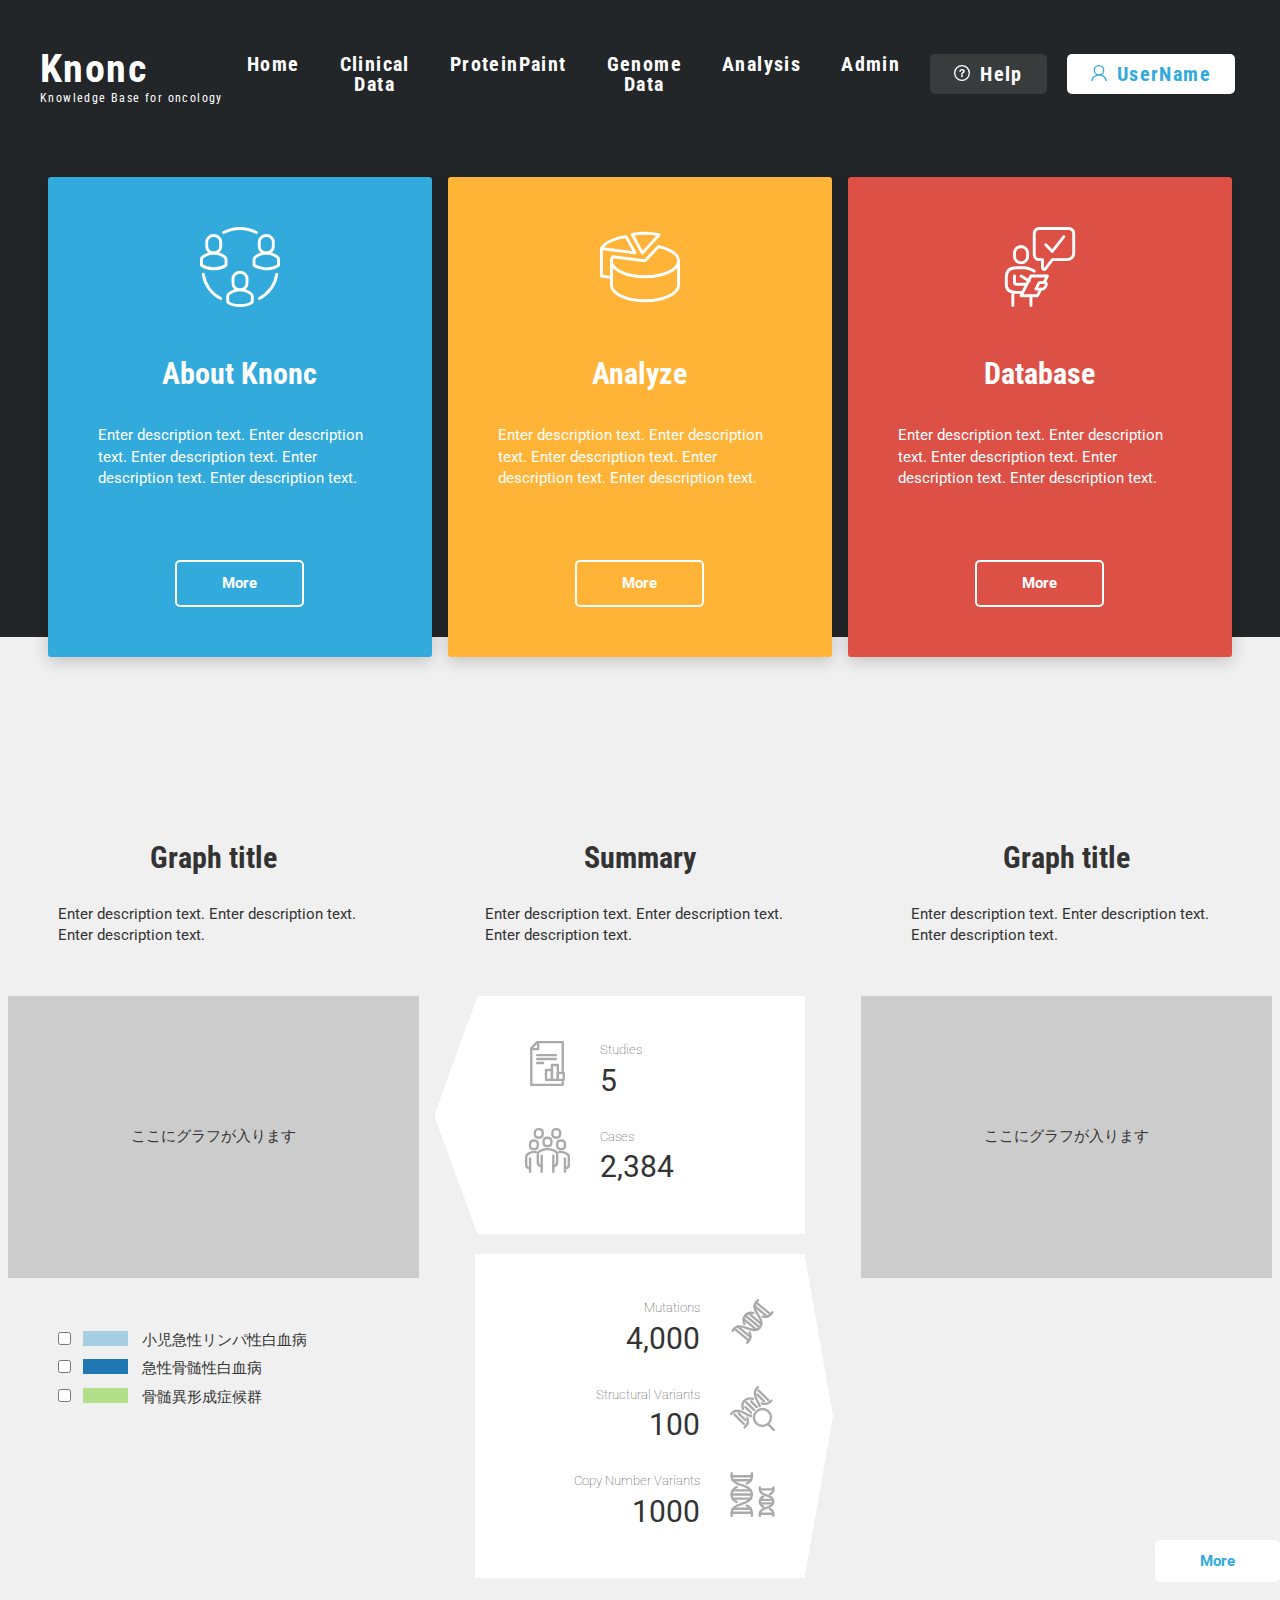
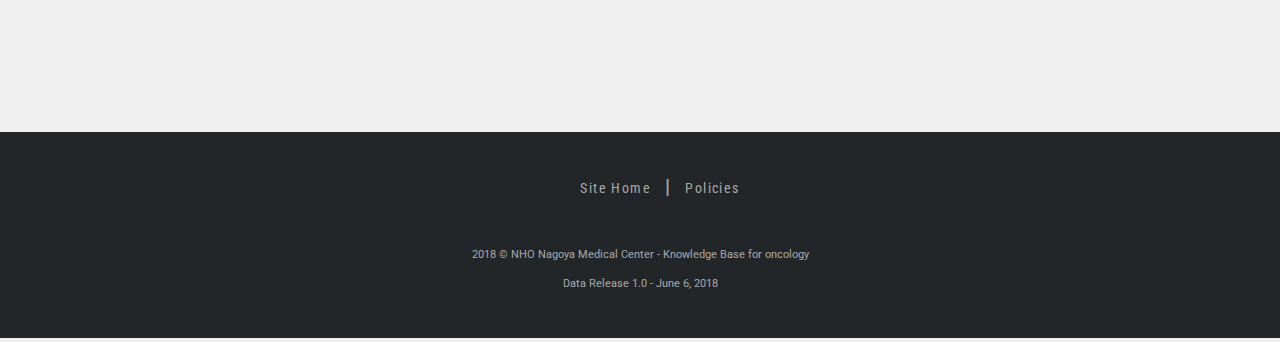
<file: index.html>
<!DOCTYPE html>
<html>
<head>
	<title>Knonc 8/14test2</title>
	<meta name="csrf-param" content="authenticity_token">
	<meta name="csrf-token" content="56Sws4MmwOUOTK7amwKCZAoZcBZJh1lj6bs6BS/kT4pnD143QvWwXdPdN5OpwrUdn9NjFfHjcZBO02Y9ntA+Mg==">
	<!-- google font -->
	<link href="https://fonts.googleapis.com/css?family=Roboto" rel="stylesheet">
	<link href="https://fonts.googleapis.com/css?family=Roboto+Condensed" rel="stylesheet">
	<!-- css カレントディレクトリ基準にパスを修正 -->
	<link rel="stylesheet" media="all" href="./packs/application-ab38273fef164e74e7500e925d760cd9.css">
	<link rel="stylesheet" media="all" href="./packs/overview-cb4b366f78fbe07c8609127e97d09f62.css">
	<link rel="stylesheet" media="all" href="./packs/style.css">
</head>
<body>
<div class="container container-large">
	<div class="row" id="navbar-row" style="padding-bottom: 71px;">
		<nav class="navbar navbar-default navbar-fixed-top">
			<div class="site-title"><a class="navbar-brand" href="#">Knonc</a><span>Knowledge Base for oncology</span></div>
			<ul class="nav navbar-nav navbar-left">
				<li><a href="#">Home</a></li>
				<li><a href="#">Clinical Data</a></li>
				<li><a href="#">ProteinPaint</a></li>
				<li><a href="#">Genome Data</a></li>
				<li><a href="#">Analysis</a></li>
				<li><a href="#">Admin</a></li>
			</ul>
			<ul class="nav navbar-nav navbar-right">
				<li><a href="#" class="button" id="button-help"><i class="icon-help"></i>Help</a></li>
				<li><a href="#" class="button" id="button-user"><i class="icon-user"></i>UserName</a></li>
			</ul>
		</nav>
	</div>
	<div class="row" id="pickup-row">
		<div class="inner" id="pickup-row-inner">
			<div id="pickup-container">
				<div class="columns">
					<div class="column">
						<section class="card" id="card-about">
							<a href="#">
								<div class="card-content">
									<div class="jc-icon"><img src="images/icon-about-knonc.svg" alt="About Knonc"/></div>
									<div class="jc-name"><h1 class="title font-title">About Knonc</h1></div>
									<div class="jc-desc">
										<p>Enter description text. Enter description text. Enter description text. Enter description text. Enter description text. </p></div>
									<div class="jc-action"><span class="button">More</span></div>
								</div>
							</a>
						</section>
					</div>
					<div class="column">
						<section class="card" id="card-anayze">
							<a href="#">
								<div class="card-content">
									<div class="jc-icon"><img src="images/icon_analyze.svg" alt="Analyze"/></div>
									<div class="jc-name"><h1 class="title font-title">Analyze</h1></div>
									<div class="jc-desc">
										<p>Enter description text. Enter description text. Enter description text. Enter description text. Enter description text. </p></div>
									<div class="jc-action"><span class="button">More</span></div>
								</div>
							</a>
						</section>
					</div>
					<div class="column">
						<section class="card" id="card-database">
							<a href="#">
								<div class="card-content">
									<div class="jc-icon"><img src="images/icon_database.svg" alt="Database"/></div>
									<div class="jc-name"><h1 class="title font-title">Database</h1></div>
									<div class="jc-desc">
										<p>Enter description text. Enter description text. Enter description text. Enter description text. Enter description text. </p></div>
									<div class="jc-action"><span class="button">More</span></div>
								</div>
							</a>
						</section>
					</div>
				</div>
			</div>
		</div>
	</div>
	
	<div class="row" id="main">
		<div class="inner" id="main-inner">
			<div class="columns">
				<div class="column">
					<div class="title h1"><p class="title">Graph title</p></div>
					<div class="desc"><p>Enter description text. Enter description text. Enter description text.</p></div>
					<div class="col-lg-6">
						<p>ここにグラフが入ります</p>
					</div>
					<div class="col-lg-6">
						<div id="disease-patients-legend">
							<div>
								<input type="checkbox" id="legend_0_小児急性リンパ性白血病" data-key="小児急性リンパ性白血病" class="patients-of-disease-check">
								<label class="legend_color_large" for="legend_0_小児急性リンパ性白血病" style="background-color: rgb(166, 206, 227);"></label>
								<label for="legend_0_小児急性リンパ性白血病">小児急性リンパ性白血病</label>
							</div>
							<div>
								<input type="checkbox" id="legend_1_急性骨髄性白血病" data-key="急性骨髄性白血病" class="patients-of-disease-check">
								<label class="legend_color_large" for="legend_1_急性骨髄性白血病" style="background-color: rgb(31, 120, 180);"></label>
								<label for="legend_1_急性骨髄性白血病">急性骨髄性白血病</label>
							</div>
							<div>
								<input type="checkbox" id="legend_2_骨髄異形成症候群" data-key="骨髄異形成症候群" class="patients-of-disease-check">
								<label class="legend_color_large" for="legend_2_骨髄異形成症候群" style="background-color: rgb(178, 223, 138);"></label>
								<label for="legend_2_骨髄異形成症候群">骨髄異形成症候群</label>
							</div>
						</div>
					</div>
				</div>
				<div class="column">
					<div class="title h1"><p class="title">Summary</p></div>
					<div class="desc"><p>Enter description text. Enter description text. Enter description text.</p></div>
					<div class="stat stat-left">
						<ul>
							<li id="studies">
								<img src="images/icon_studies.svg" alt=""/>
								<span class="name">Studies</span>5</li>
							<li id="cases">
								<img src="images/icon_cases.svg" alt=""/>
								<span class="name">Cases</span>2,384</li>
						</ul>
					</div>
					<div class="stat stat-right">
						<ul>
							<li id="mutations">
								<img src="images/icon_mutations.svg" alt=""/>
								<span class="name">Mutations</span>4,000</li>
							<li id="structural-variants">
								<img src="images/icon_structural-variants.svg" alt=""/>
								<span class="name">Structural Variants</span>100</li>
							<li id="copy-number-variants">
								<img src="images/icon_copy-number-variants.svg" alt=""/>
								<span class="name">Copy Number Variants</span>1000</li>
						</ul>
					</div>
				</div>
				<div class="column">
					<div class="title h1"><p class="title">Graph title</p></div>
					<div class="desc"><p>Enter description text. Enter description text. Enter description text.</p></div>
					<div class="col-lg-9">
						<p>ここにグラフが入ります</p>
					</div>
					<div class="action"><span class="button">More</span></div>
				</div>
			</div>
		</div>
	</div>
	
	<div class="row" id="footer">
		<nav class="nav-footer">
			<ul class="navbar-nav navbar-left">
				<li><a href="#">Site Home</a>|</li>
				<li><a href="#">Policies</a></li>
			</ul>
		</nav>
		<div class="copyright">
			<p>2018 © NHO Nagoya Medical Center - Knowledge Base for oncology<br />Data Release 1.0 - June 6, 2018</p>
		</div>
	</div>
		
	<script src="/packs/overview-b7749855b94457342672.js"></script></div>
	<script src="/packs/application-34b13a8e0656709f5a49.js"></script>
	<div class="tooltip" style="pointer-events: none; opacity: 0; left: 383px; top: 108px; width: 200px;">骨髄異形成症候群<br>
		症例数: 797(33.43 %)</div>
	<div class="tooltip" style="pointer-events: none; opacity: 0;"></div>
</body>
</html>
</file>
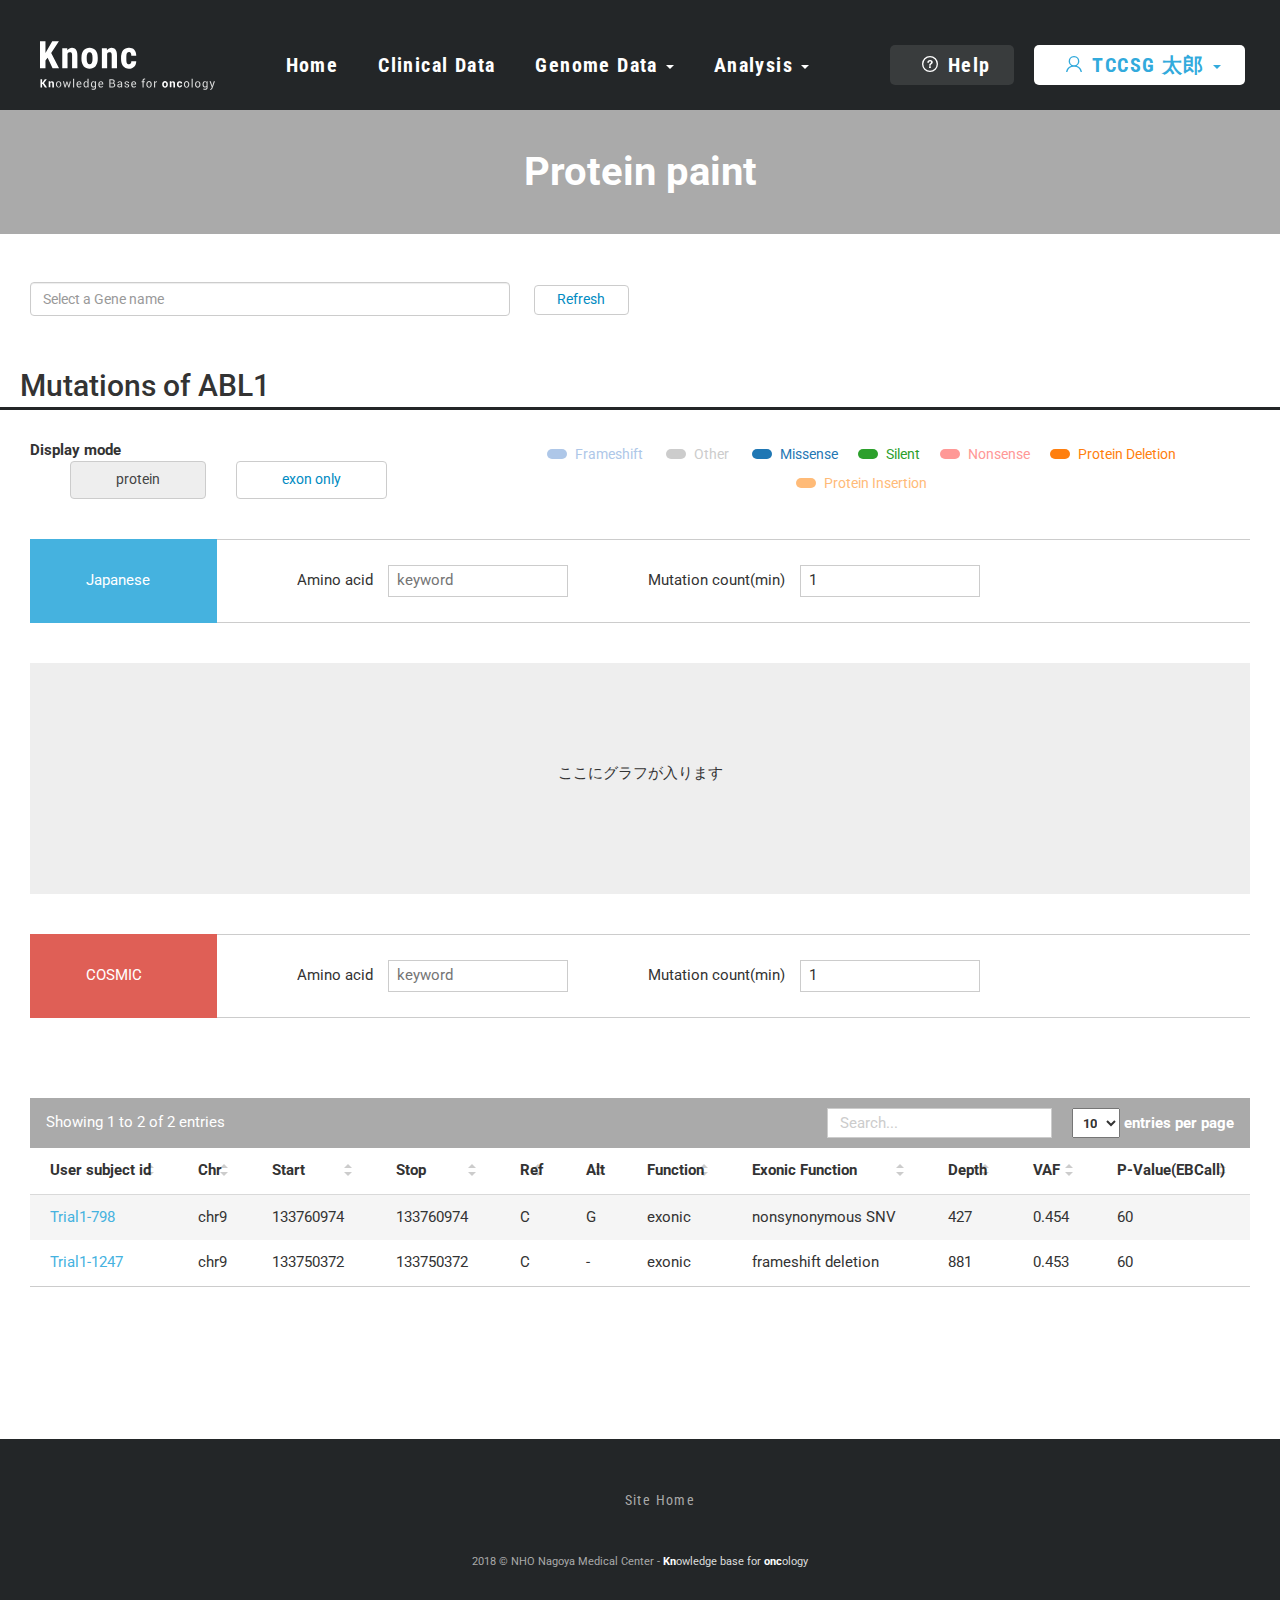
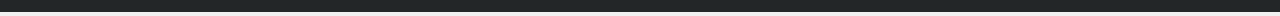
<file: tao/protein_paint.html>
<!doctype html>
<html>
<head>
	<title>Knonc</title>
	<meta name="csrf-param" content="authenticity_token">
	<meta name="csrf-token" content="fb9Er3+tqT0JmuBrMZveidmeURYsccyTzaaElt2wJ768yWwNXJpF/CkLU5/fjsu33qMTgkw8erlz4TuUhIVxqw==">
	<link href="https://fonts.googleapis.com/css?family=Roboto" rel="stylesheet">
	<link href="https://fonts.googleapis.com/css?family=Roboto+Condensed" rel="stylesheet">
	<link rel="stylesheet" media="all" href="./packs/application.css">
	<link rel="stylesheet" media="all" href="./packs/style.css">
</head>
<body>
<div class="container container-large">
  <div class="row" id="navbar-row" style="padding-bottom: 70px;">
    <nav class="navbar navbar-default navbar-fixed-top"><a class="site-title" href="/"></a>
      <ul class="nav navbar-nav navbar-left">
        <li><a href="/">Home</a></li>
        <li><a href="/studies">Clinical Data</a></li>
        <li class="dropdown"><a class="dropdown-toggle" data-toggle="dropdown" href="#">Genome Data<span class="caret"></span></a>
          <ul class="dropdown-menu" tabindex="0">
            <li><a href="/variants">Mutations</a></li>
            <li><a href="/protein_paint">Protein Paint</a></li>
            <li><a href="/structural_variants">Structural Variants</a></li>
            <li><a href="/copy_number_variants">Copy Number Variants</a></li>
          </ul>
        </li>
        <li class="dropdown"><a class="dropdown-toggle" data-toggle="dropdown" href="#">Analysis<span class="caret"></span></a>
          <ul class="dropdown-menu" tabindex="0">
            <li><a href="/survival">Survival</a></li>
            <li><a href="/reports">Report</a></li>
          </ul>
        </li>
      </ul>
      <ul class="nav navbar-nav navbar-right">
        <li><a class="button" href="https://docs.google.com/document/d/e/2PACX-1vQng94PRG8KpXBwC-OAyxea-Vsk3j-o7P3_1mbdCtWVW6sx93O7YDiQ3N5pGRVHL__hot7_TZrHFBsh/pub" id="button-help"><span class="icon-help"></span>Help</a></li>
        <li class="dropdown"><a class="button dropdown-toggle" data-toggle="dropdown" href="#" id="button-user"><span class="icon-user"></span>TCCSG 太郎
          <div class="caret"></div>
          </a>
          <ul class="dropdown-menu" tabindex="0">
            <li><a id="sign_out" rel="nofollow" data-method="delete" href="/users/sign_out"><span class="icon-logout"></span>Logout</a></li>
          </ul>
        </li>
      </ul>
    </nav>
  </div>
  <div class="page">
		<div class="row page-header">
			<h1>Protein paint</h1>
		</div>
		
    <div class="row">
			<div class="content-inner">
				<div class="col-lg-3" id="select_gene_name">
					<input class="form-control" id="gene" list="gene-names" placeholder="Select a Gene name" value="">
					<button class="btn btn-default" id="refresh">Refresh</button>
					<datalist id="gene-names">
						<option value="ABL1"></option>
						<option value="ACIN1"></option>
						<option value="ACSM2A"></option>
						<option value="AFF1"></option>
						<option value="ARID1B"></option>
						<option value="ASXL1"></option>
						<option value="ASXL2"></option>
						<option value="ATF7IP"></option>
						<option value="ATM"></option>
						<option value="ATRX"></option>
						<option value="BCAS1"></option>
						<option value="BCL11A"></option>
						<option value="BCL11B"></option>
						<option value="BCOR"></option>
						<option value="BCORL1"></option>
						<option value="BRAF"></option>
						<option value="BRCA2"></option>
						<option value="BRCC3"></option>
						<option value="BTG1"></option>
						<option value="CAD"></option>
						<option value="CALR"></option>
						<option value="CBL"></option>
						<option value="CCND1"></option>
						<option value="CCND2"></option>
						<option value="CCND3"></option>
						<option value="CDH1"></option>
						<option value="CDH23"></option>
						<option value="CDKN1B"></option>
						<option value="CDKN2A"></option>
						<option value="CEBPA"></option>
						<option value="CFTR"></option>
						<option value="CHD2"></option>
						<option value="CHEK2"></option>
						<option value="CIC"></option>
						<option value="CNOT1"></option>
						<option value="CNOT3"></option>
						<option value="CREBBP"></option>
						<option value="CRLF2"></option>
						<option value="CSF1R"></option>
						<option value="CSF2RA"></option>
						<option value="CSF3R"></option>
						<option value="CSNK1A1"></option>
						<option value="CTCF"></option>
						<option value="CUX1"></option>
						<option value="DAZAP1"></option>
						<option value="DCC"></option>
						<option value="DCLRE1C"></option>
						<option value="DDR2"></option>
						<option value="DDX41"></option>
						<option value="DDX41_germ"></option>
						<option value="DHX15"></option>
						<option value="DNM2"></option>
						<option value="DNMT3A"></option>
						<option value="DOT1L"></option>
						<option value="DYNC2H1"></option>
						<option value="EBF1"></option>
						<option value="EED"></option>
						<option value="EGFR"></option>
						<option value="ELF1"></option>
						<option value="EP300"></option>
						<option value="EPHB1"></option>
						<option value="ERBB4"></option>
						<option value="ERF"></option>
						<option value="ERG"></option>
						<option value="ETNK1"></option>
						<option value="ETV6"></option>
						<option value="EVPL"></option>
						<option value="EZH2"></option>
						<option value="FANCD2"></option>
						<option value="FANCI"></option>
						<option value="FBXW7"></option>
						<option value="FCGBP"></option>
						<option value="FLT3"></option>
						<option value="GATA2"></option>
						<option value="GATA3"></option>
						<option value="GATA6"></option>
						<option value="GDPD2"></option>
						<option value="GIGYF1"></option>
						<option value="GIGYF2"></option>
						<option value="GNAQ"></option>
						<option value="GNAS"></option>
						<option value="GNB1"></option>
						<option value="GNL2"></option>
						<option value="H3F3A"></option>
						<option value="HCN1"></option>
						<option value="HNRNPK"></option>
						<option value="IDH1"></option>
						<option value="IDH2"></option>
						<option value="IGF1R"></option>
						<option value="IKZF1"></option>
						<option value="IKZF3"></option>
						<option value="IL3RA"></option>
						<option value="IL7R"></option>
						<option value="IRF1"></option>
						<option value="IRX1"></option>
						<option value="ITGA9"></option>
						<option value="JAK1"></option>
						<option value="JAK2"></option>
						<option value="JAK3"></option>
						<option value="JARID2"></option>
						<option value="JUN"></option>
						<option value="KAT6A"></option>
						<option value="KDM6A"></option>
						<option value="KIT"></option>
						<option value="KMT2C"></option>
						<option value="KMT2D"></option>
						<option value="KRAS"></option>
						<option value="LEF1"></option>
						<option value="LMO2"></option>
						<option value="LTN1"></option>
						<option value="LUC7L2"></option>
						<option value="LYL1"></option>
						<option value="MDM2"></option>
						<option value="MECOM"></option>
						<option value="MED1"></option>
						<option value="MED12"></option>
						<option value="MGA"></option>
						<option value="MLLT10"></option>
						<option value="MLLT3"></option>
						<option value="MN1"></option>
						<option value="MPL"></option>
						<option value="MRE11A"></option>
						<option value="MSH3"></option>
						<option value="MSH6"></option>
						<option value="MTOR"></option>
						<option value="MYB"></option>
						<option value="MYC"></option>
						<option value="MYCN"></option>
						<option value="MYH11"></option>
						<option value="NCOR1"></option>
						<option value="NCOR2"></option>
						<option value="NDC80"></option>
						<option value="NF1"></option>
						<option value="NFE2"></option>
						<option value="NKX2-5"></option>
						<option value="NOLC1"></option>
						<option value="NOTCH1"></option>
						<option value="NOTCH2"></option>
						<option value="NOTCH2NL"></option>
						<option value="NPM1"></option>
						<option value="NR3C1"></option>
						<option value="NR3C2"></option>
						<option value="NRAS"></option>
						<option value="NRIP1"></option>
						<option value="NT5C2"></option>
						<option value="NTRK1"></option>
						<option value="NTRK2"></option>
						<option value="NUP98"></option>
						<option value="P2RY8"></option>
						<option value="PAX5"></option>
						<option value="PBX1"></option>
						<option value="PDGFRA"></option>
						<option value="PDGFRB"></option>
						<option value="PDS5B"></option>
						<option value="PHF3"></option>
						<option value="PHF6"></option>
						<option value="PHIP"></option>
						<option value="PIGA"></option>
						<option value="PIK3CD"></option>
						<option value="PIK3R1"></option>
						<option value="PIM1"></option>
						<option value="PLAGL1"></option>
						<option value="PMS2"></option>
						<option value="POLD1"></option>
						<option value="POLE"></option>
						<option value="PPP3CC"></option>
						<option value="PRMT1"></option>
						<option value="PROM1"></option>
						<option value="PRPF8"></option>
						<option value="PRPS1"></option>
						<option value="PTCH1"></option>
						<option value="PTEN"></option>
						<option value="PTK2B"></option>
						<option value="PTPN1"></option>
						<option value="PTPN11"></option>
						<option value="RAD21"></option>
						<option value="RAD51C"></option>
						<option value="RAG1"></option>
						<option value="RB1"></option>
						<option value="RET"></option>
						<option value="RIT1"></option>
						<option value="ROBO1"></option>
						<option value="ROS1"></option>
						<option value="RPL22"></option>
						<option value="RPL5"></option>
						<option value="RUNX1"></option>
						<option value="SAMD9"></option>
						<option value="SETBP1"></option>
						<option value="SETD2"></option>
						<option value="SETX"></option>
						<option value="SF1"></option>
						<option value="SF3A1"></option>
						<option value="SF3B1"></option>
						<option value="SH2B3"></option>
						<option value="SLC25A6"></option>
						<option value="SMARCA4"></option>
						<option value="SMC1A"></option>
						<option value="SMC3"></option>
						<option value="SPI1"></option>
						<option value="SRSF2"></option>
						<option value="STAG1"></option>
						<option value="STAG2"></option>
						<option value="STAT3"></option>
						<option value="STAT5A"></option>
						<option value="STAT5B"></option>
						<option value="STMN1"></option>
						<option value="SUZ12"></option>
						<option value="TAL1"></option>
						<option value="TBL1XR1"></option>
						<option value="TCF3"></option>
						<option value="TCF7"></option>
						<option value="TERF2"></option>
						<option value="TERT"></option>
						<option value="TET2"></option>
						<option value="TP53"></option>
						<option value="TPP1"></option>
						<option value="TRRAP"></option>
						<option value="TSC1"></option>
						<option value="U2AF1"></option>
						<option value="U2AF2"></option>
						<option value="USH2A"></option>
						<option value="USP7"></option>
						<option value="USP9X"></option>
						<option value="VEGFC"></option>
						<option value="VPREB1"></option>
						<option value="WHSC1"></option>
						<option value="WT1"></option>
						<option value="XPO1"></option>
						<option value="ZBTB7A"></option>
						<option value="ZEB2"></option>
						<option value="ZFPM1"></option>
						<option value="ZNF384"></option>
						<option value="ZNF516"></option>
						<option value="ZNF687"></option>
						<option value="ZRSR2"></option>
					</datalist>
				</div>
				
				
			</div>
    </div>
    
    <div class="row">
      <div class="col-lg-12">
        <div id="protein-paint">
          <h3>Mutations of ABL1</h3>
					<div class="content-inner">
						<div class="row">
							<div class="col-lg-12 clearfix">
								<div class="display-mode">Display mode
									<div class="btn-group" id="frame-display-mode-group" data-toggle="buttons">
										<label class="btn btn-default active" tabindex="0">protein
											<input tabindex="-1" type="radio" autocomplete="off">
										</label>
										<label class="btn btn-default" tabindex="1">exon only
											<input tabindex="-1" type="radio" autocomplete="off">
										</label>
									</div>
								</div>
								
								<div id="protein-paint-legend">
									<div class="legend-item" style="display: inline-block; white-space: nowrap; padding: 5px 20px 5px 0px;">
										<div style="display: inline-block; background-color: #aec7e8; margin-right: 5px;
												border-radius: 15px; padding: 5px 20px 5px 0px;"></div>
										<div style="display: inline-block; color: #aec7e8;">Frameshift</div>
									</div>
									<div class="legend-item" style="display: inline-block; white-space: nowrap; padding: 5px 20px 5px 0px;">
										<div style="display: inline-block; background-color: #ccc; margin-right: 5px;
												border-radius: 15px; padding: 5px 20px 5px 0px;"></div>
										<div style="display: inline-block; color: #ccc;">Other</div>
									</div>
									<div class="legend-item" style="display: inline-block; white-space: nowrap; padding: 5px 20px 5px 0px;">
										<div style="display: inline-block; background-color: #1f77b4; margin-right: 5px;
												border-radius: 15px; padding: 5px 20px 5px 0px;"></div>
										<div style="display: inline-block; color: #1f77b4;">Missense</div>
									</div><div class="legend-item" style="display: inline-block; white-space: nowrap; padding: 5px 20px 5px 0px;">
									<div style="display: inline-block; background-color: #2ca02c; margin-right: 5px;
												border-radius: 15px; padding: 5px 20px 5px 0px;"></div>
									<div style="display: inline-block; color: #2ca02c;">Silent</div>
									</div><div class="legend-item" style="display: inline-block; white-space: nowrap; padding: 5px 20px 5px 0px;">
									<div style="display: inline-block; background-color: #ff9896; margin-right: 5px;
												border-radius: 15px; padding: 5px 20px 5px 0px;"></div>
									<div style="display: inline-block; color: #ff9896;">Nonsense</div>
									</div><div class="legend-item" style="display: inline-block; white-space: nowrap; padding: 5px 20px 5px 0px;">
									<div style="display: inline-block; background-color: #ff7f0e; margin-right: 5px;
												border-radius: 15px; padding: 5px 20px 5px 0px;"></div>
									<div style="display: inline-block; color: #ff7f0e;">Protein Deletion</div>
									</div>
									<div class="legend-item" style="display: inline-block; white-space: nowrap; padding: 5px 20px 5px 0px;">
										<div style="display: inline-block; background-color: #ffbb78; margin-right: 5px;
												border-radius: 15px; padding: 5px 20px 5px 0px;"></div>
										<div style="display: inline-block; color: #ffbb78;">Protein Insertion</div>
									</div>
								</div>				
							</div>
							
							<div class="col-lg-6">
								<div class="panel panel-default">
									<div class="panel-heading" id="japanese">Japanese</div>
									<div class="panel-body">
										<dl>
											<dd class="form-inline">
												<dl class="dl-horizontal">
													<dt>Amino acid</dt>
													<dd class="form-inline">
														<input id="filter-knonc-mutation" type="text" placeholder="keyword">
													</dd>
												</dl>
												<dl class="dl-horizontal">
													<dt>Mutation count(min)</dt>
													<dd class="form-inline">
														<input id="filter-knonc-mutation-count" class="mutation-count" type="number" value="1" min="1">
													</dd>
												</dl>
											</dd>
										</dl>
									</div>
								</div>
							</div>
							
							<div class="row" id="kari">
								<p>ここにグラフが入ります</p>
							</div>

							<div class="col-lg-6">
								<div class="panel panel-default">
									<div class="panel-heading" id="cosmic">COSMIC</div>
									<div class="panel-body">
										<dl>
											<dd class="form-inline">
												<dl class="dl-horizontal">
													<dt>Amino acid</dt>
													<dd class="form-inline">
														<input id="filter-cosmic-mutation" type="text" placeholder="keyword">
													</dd>
												</dl>
												<dl class="dl-horizontal">
													<dt>Mutation count(min)</dt>
													<dd class="form-inline">
														<input id="filter-cosmic-mutation-count" class="mutation-count" type="number" value="1" min="1">
													</dd>
												</dl>
											</dd>
										</dl>
									</div>
								</div>
							</div>
						</div>
					</div>
					
					<div class="row">
						<div class="content-inner">
							<div class="col-lg-12">
								<div class="dataTable-wrapper dataTable-loading no-footer sortable searchable fixed-columns">
									<div class="dataTable-top">
										<div class="dataTable-info">Showing 1 to 2 of 2 entries</div>
										<div class="dataTable-dropdown">
											<label>
												<select class="dataTable-selector">
													<option value="5">5</option>
													<option value="10" selected="">10</option>
													<option value="15">15</option>
													<option value="20">20</option>
													<option value="25">25</option>
												</select>
												entries per page</label>
										</div>
										<div class="dataTable-search">
											<input class="dataTable-input" placeholder="Search..." type="text">
										</div>
									</div>
									<div class="dataTable-container">
										<table id="variants-table" class="dataTable-table">
											<thead>
												<tr>
													<th data-sortable="" style="width: 12.1116%;"><a href="#" class="dataTable-sorter">User subject id</a></th>
													<th data-sortable="" style="width: 6.12164%;"><a href="#" class="dataTable-sorter">Chr</a></th>
													<th data-sortable="" style="width: 10.1369%;"><a href="#" class="dataTable-sorter">Start</a></th>
													<th data-sortable="" style="width: 10.1369%;"><a href="#" class="dataTable-sorter">Stop</a></th>
													<th data-sortable="" style="width: 5.39758%;"><a href="#" class="dataTable-sorter">Ref</a></th>
													<th data-sortable="" style="width: 5.06846%;"><a href="#" class="dataTable-sorter">Alt</a></th>
													<th data-sortable="" style="width: 8.55713%;"><a href="#" class="dataTable-sorter">Function</a></th>
													<th data-sortable="" style="width: 16.0611%;"><a href="#" class="dataTable-sorter">Exonic Function</a></th>
													<th data-sortable="" style="width: 6.97736%;"><a href="#" class="dataTable-sorter">Depth</a></th>
													<th data-sortable="" style="width: 6.91153%;"><a href="#" class="dataTable-sorter">VAF</a></th>
													<th data-sortable="" style="width: 12.7699%;"><a href="#" class="dataTable-sorter">P-Value(EBCall)</a></th>
												</tr>
											</thead>
											<tbody>
												<tr>
													<td><a href="/demographics/791">Trial1-798</a></td>
													<td>chr9</td>
													<td>133760974</td>
													<td>133760974</td>
													<td>C</td>
													<td>G</td>
													<td>exonic</td>
													<td>nonsynonymous SNV</td>
													<td>427</td>
													<td>0.454</td>
													<td>60</td>
												</tr>
												<tr>
													<td><a href="/demographics/1200">Trial1-1247</a></td>
													<td>chr9</td>
													<td>133750372</td>
													<td>133750372</td>
													<td>C</td>
													<td>-</td>
													<td>exonic</td>
													<td>frameshift deletion</td>
													<td>881</td>
													<td>0.453</td>
													<td>60</td>
												</tr>
											</tbody>
										</table>
									</div>
									<div class="dataTable-bottom">
										<div class="dataTable-pagination"></div>
									</div>
								</div>
							</div>						
						</div>
							
          </div>
        </div>
      </div>
    </div>
  </div>
  <!--<script src="./packs/protein_paint.js"></script>-->
  <link rel="stylesheet" media="all" href="./packs/protein_paint.css">
  <div class="row" id="footer">
    <nav class="nav-footer">
      <ul class="navbar-nav navbar-left">
        <li><a href="/">Site Home</a></li>
      </ul>
    </nav>
    <div class="copyright">
      <p>2018 © NHO Nagoya Medical Center -<span class="brand-prefix"> Kn</span><span class="brand-name">owledge base for</span><span class="brand-prefix"> onc</span><span class="brand-name">ology</span></p>
    </div>
  </div>
</div>
<script src="./packs/application.js"></script>
<div class="tooltip" style="pointer-events: none; opacity: 0; left: 393px; top: 922px;">exon6</div>
<div class="tooltip" style="pointer-events: none; opacity: 0;"></div>
<div class="tooltip" style="pointer-events: none; opacity: 0;"></div>
</body>
</html>
</file>
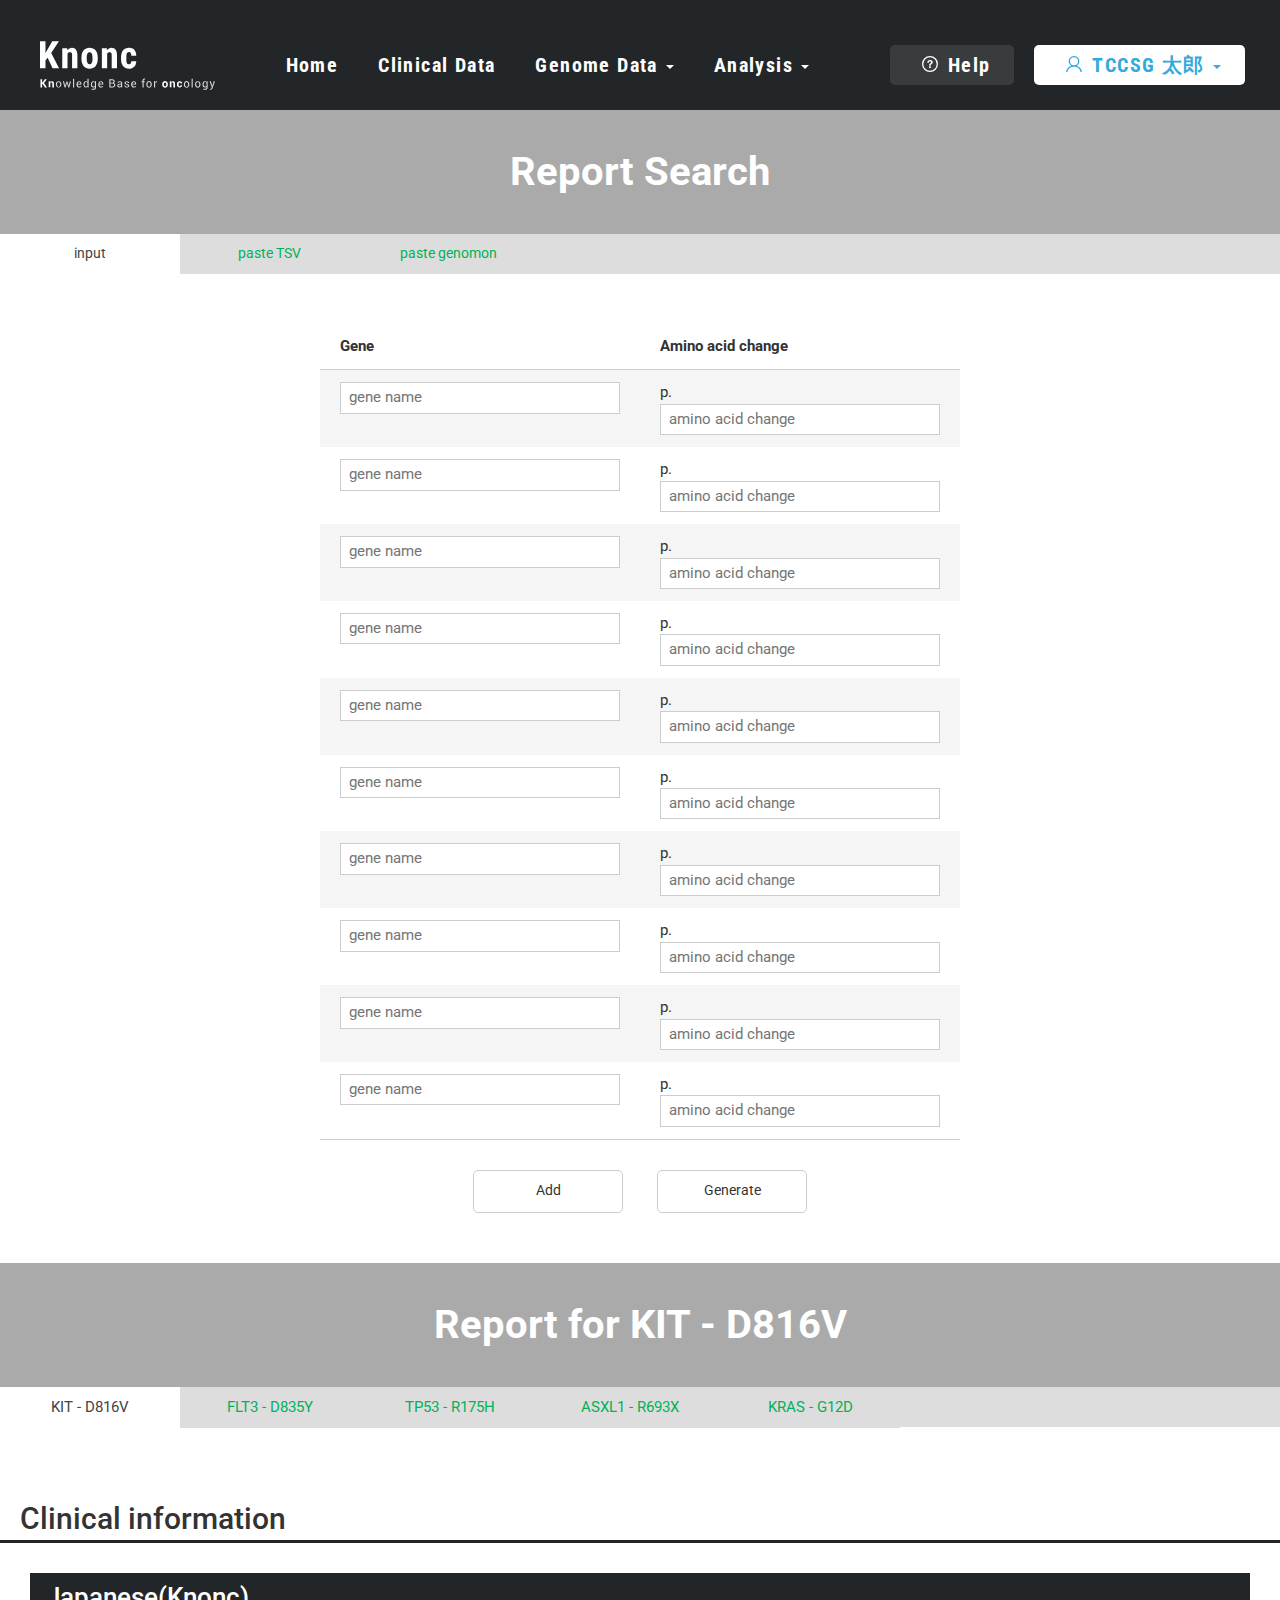
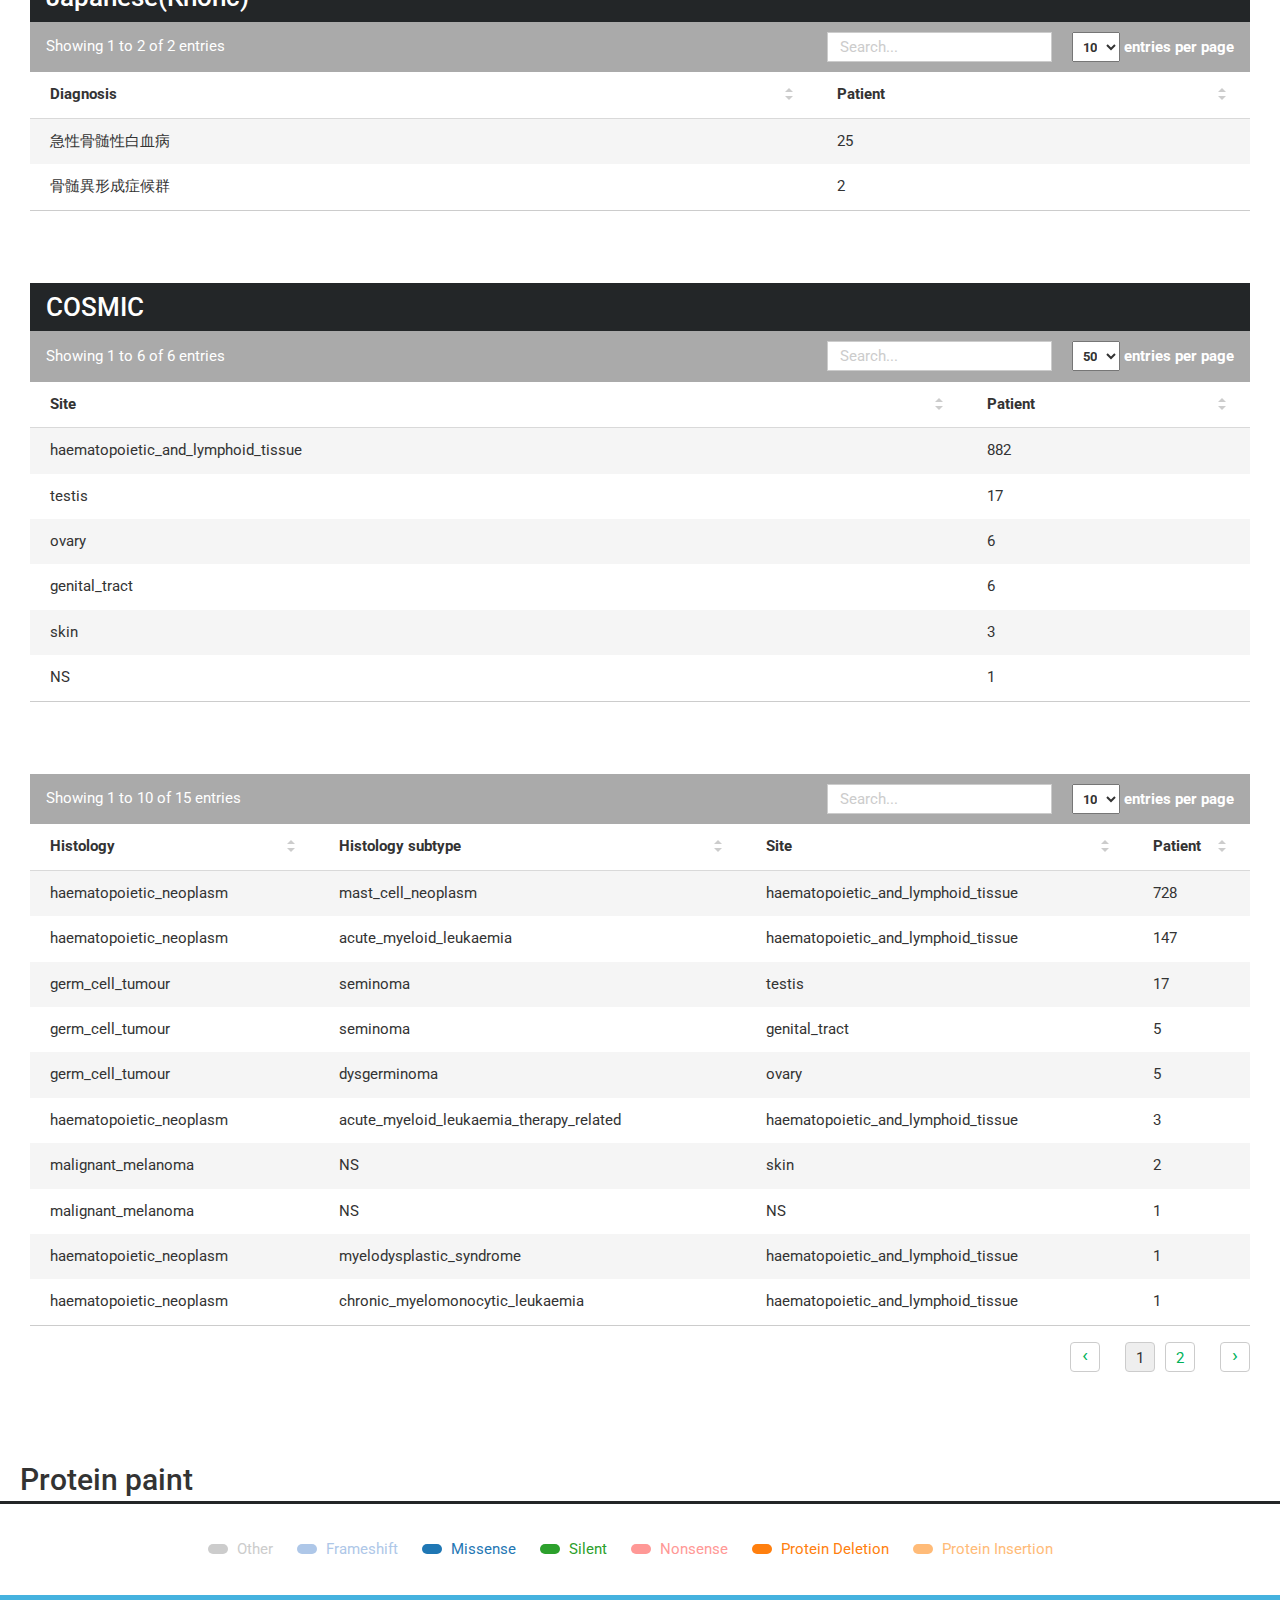
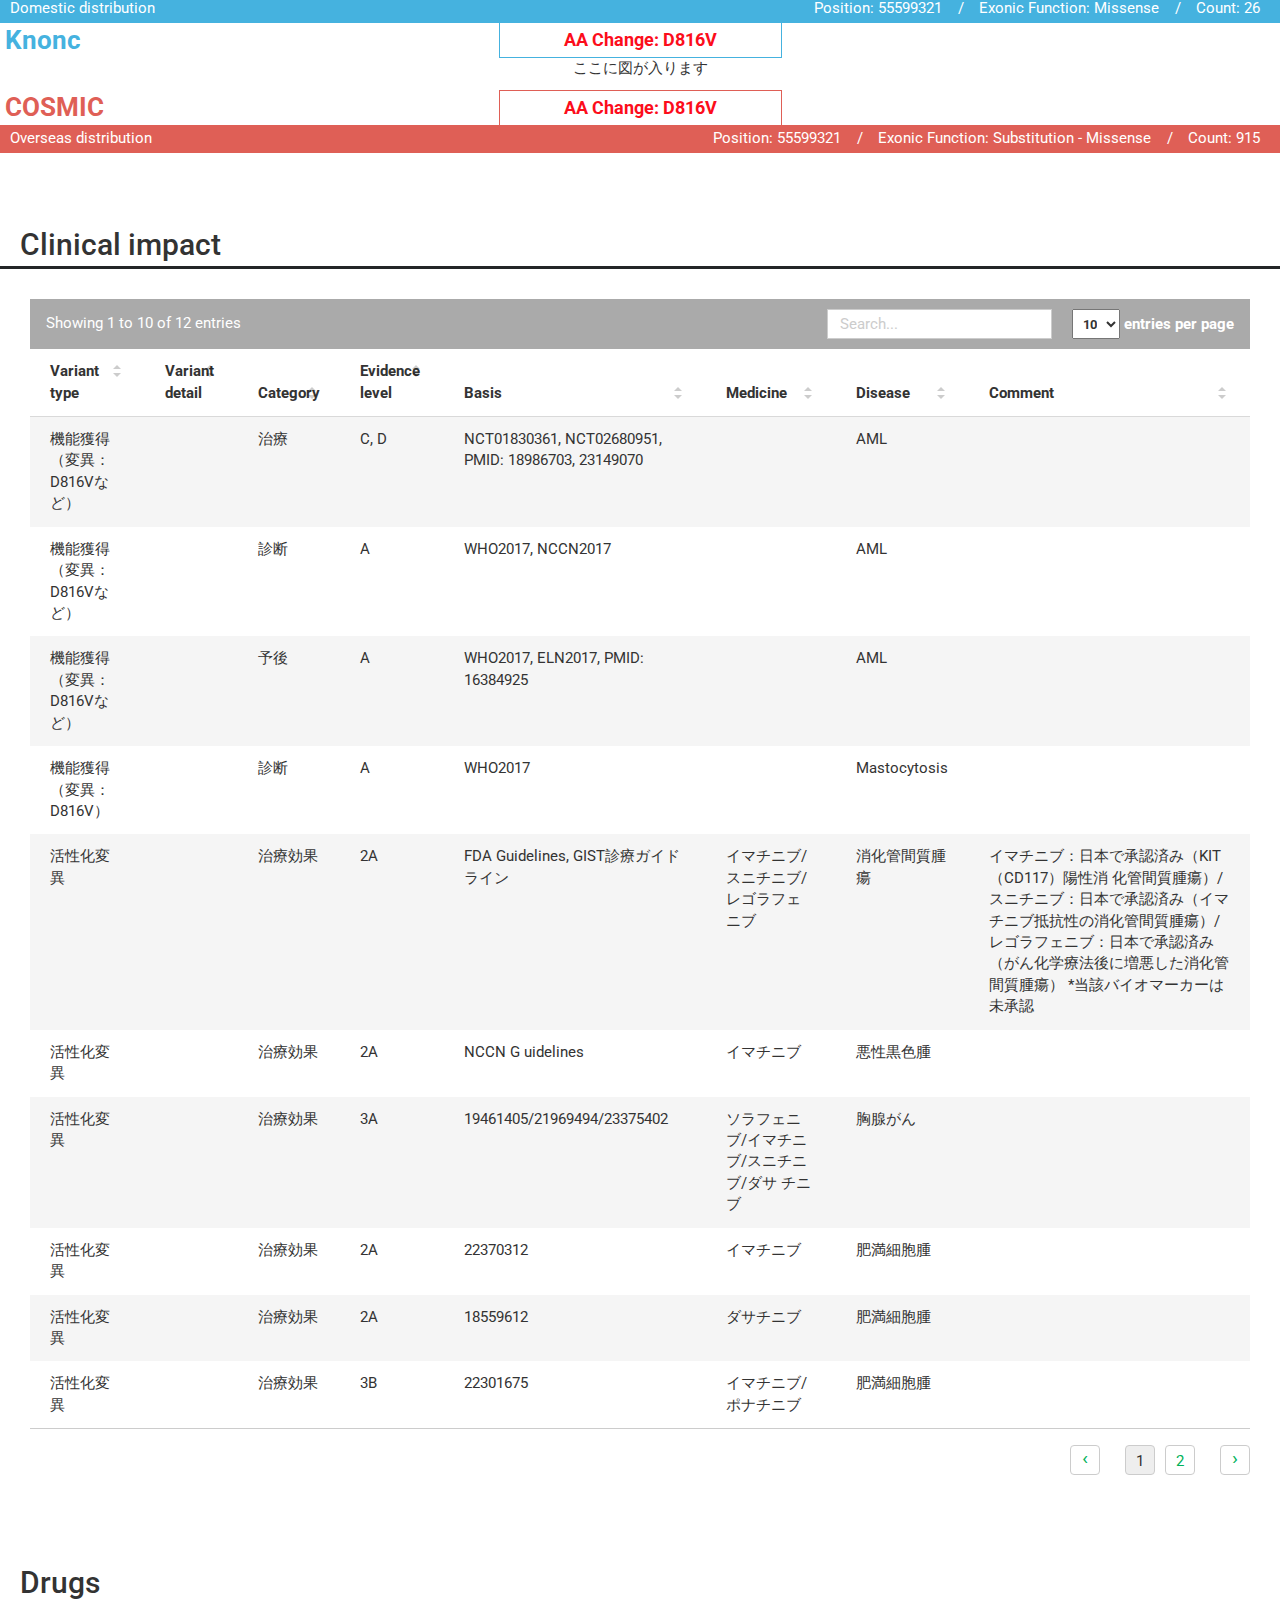
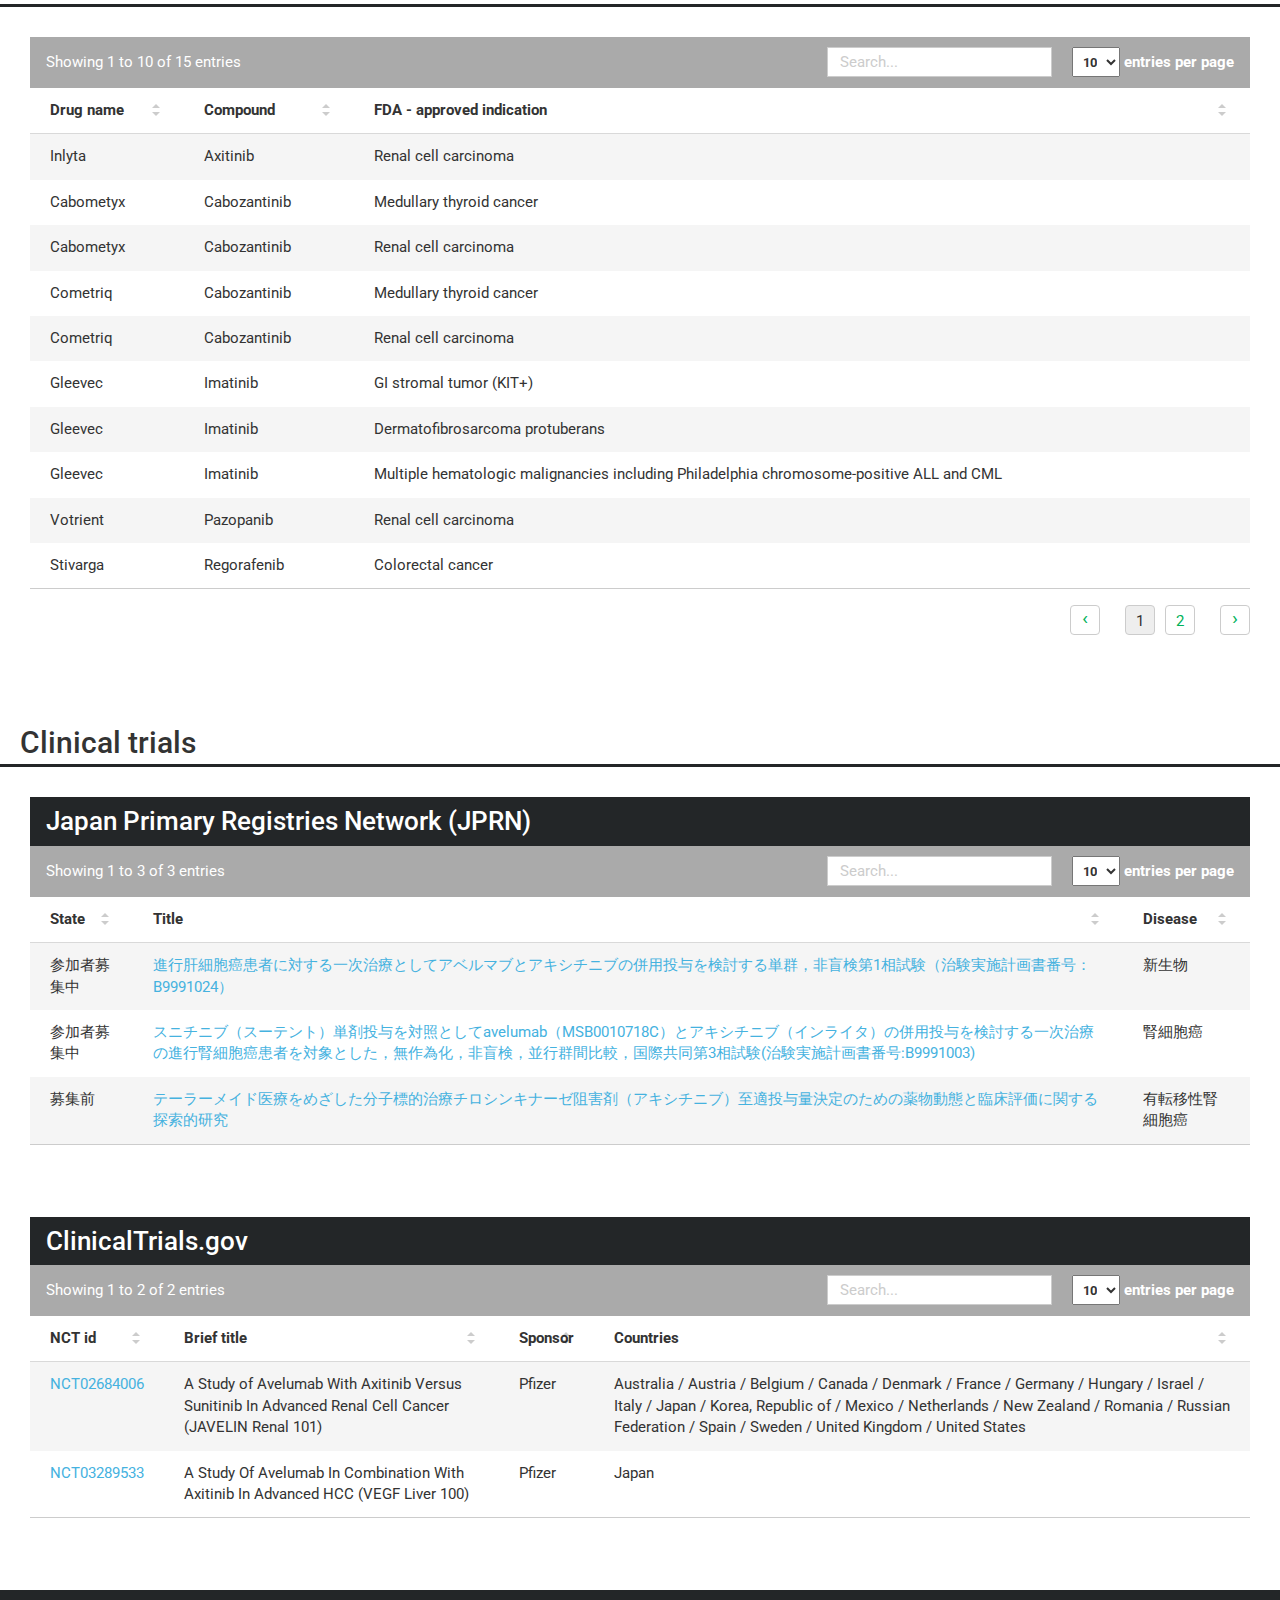
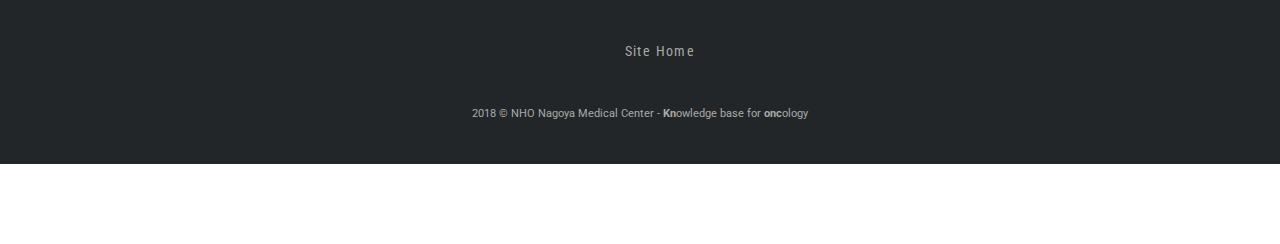
<file: tao/report.html>
<!DOCTYPE html>
<html>
<head>
	<title>Knonc</title>
	<meta name="csrf-param" content="authenticity_token">
	<meta name="csrf-token" content="vbhjbIG3u0VtTTPrBmW2MhMnGOSEYIyiWaOSF5BA3FTtlYTwGjkxR09lNz+L9zO4XmfBqmphID9AgpPxgkcalg==">
	<link href="https://fonts.googleapis.com/css?family=Roboto" rel="stylesheet">
	<link href="https://fonts.googleapis.com/css?family=Roboto+Condensed" rel="stylesheet">
	<link rel="stylesheet" media="all" href="./packs/application.css">
	<!--cssを追加-->
	<link rel="stylesheet" media="all" href="./packs/style.css">
</head>
<!--body classを追加 サブページにはすべてpageクラスを付与-->
<body class="page">
<div class="container container-large">
  <div class="row" id="navbar-row" style="padding-bottom: 86px;">
    <nav class="navbar navbar-default navbar-fixed-top">
      <a class="site-title" href="/"></a>
      <ul class="nav navbar-nav navbar-left">
        <li><a href="/">Home</a></li>
        <li><a href="/studies">Clinical Data</a></li>
        <li class="dropdown"><a class="dropdown-toggle" data-toggle="dropdown" href="#">Genome Data<span class="caret"></span></a>
          <ul class="dropdown-menu" tabindex="0">
            <li><a href="/variants">Mutations</a></li>
            <li><a href="/protein_paint">Protein Paint</a></li>
            <li><a href="/structural_variants">Structural Variants</a></li>
            <li><a href="/copy_number_variants">Copy Number Variants</a></li>
          </ul>
        </li>
        <li class="dropdown"><a class="dropdown-toggle" data-toggle="dropdown" href="#">Analysis<span class="caret"></span></a>
          <ul class="dropdown-menu" tabindex="0">
            <li><a href="/survival">Survival</a></li>
            <li><a href="/reports">Report</a></li>
          </ul>
        </li>
      </ul>
      <ul class="nav navbar-nav navbar-right">
        <li><a class="button" href="https://docs.google.com/document/d/e/2PACX-1vQng94PRG8KpXBwC-OAyxea-Vsk3j-o7P3_1mbdCtWVW6sx93O7YDiQ3N5pGRVHL__hot7_TZrHFBsh/pub" id="button-help"><span class="icon-help"></span>Help</a></li>
        <li class="dropdown"><a class="button dropdown-toggle" data-toggle="dropdown" href="#" id="button-user"><span class="icon-user"></span>TCCSG 太郎
          <div class="caret"></div>
          </a>
          <ul class="dropdown-menu" tabindex="0">
            <li><a id="sign_out" rel="nofollow" data-method="delete" href="/users/sign_out">Logout</a></li>
          </ul>
        </li>
      </ul>
    </nav>
  </div>
  <div class="row page-header"><!--classを追加-->
    <h1>Report Search</h1>
  </div>
  <div class="row head-row"><!--classを追加-->
    <div class="btn-group" data-toggle="buttons" id="toggle-input-or-paste">
      <label class="btn btn-default active" tabindex="0">
        <input autocomplete="off" checked="checked" name="input-or-paste" tabindex="-1" type="radio" value="input">
        input</label>
      <label class="btn btn-default" tabindex="1">
        <input autocomplete="off" name="input-or-paste" tabindex="-1" type="radio" value="paste">
        paste TSV</label>
      <label class="btn btn-default" tabindex="2">
        <input autocomplete="off" name="input-or-paste" tabindex="-1" type="radio" value="paste-genomon">
        paste genomon</label>
    </div>
  </div>
  <div class="row">
    <div class="col-lg-6" id="query-input">
      <table class="table" id="genes-query" style="margin-bottom:unset">
        <thead>
          <tr>
            <th>Gene</th>
            <th>Amino acid change</th>
          </tr>
        </thead>
        <tbody>
          <tr>
            <td><input type="text" id="query-gene-0" placeholder="gene name"></td>
            <td><span>p.</span>
              <input type="text" id="query-aa-0" placeholder="amino acid change"></td>
          </tr>
          <tr>
            <td><input type="text" id="query-gene-1" placeholder="gene name"></td>
            <td><span>p.</span>
              <input type="text" id="query-aa-1" placeholder="amino acid change"></td>
          </tr>
          <tr>
            <td><input type="text" id="query-gene-2" placeholder="gene name"></td>
            <td><span>p.</span>
              <input type="text" id="query-aa-2" placeholder="amino acid change"></td>
          </tr>
          <tr>
            <td><input type="text" id="query-gene-3" placeholder="gene name"></td>
            <td><span>p.</span>
              <input type="text" id="query-aa-3" placeholder="amino acid change"></td>
          </tr>
          <tr>
            <td><input type="text" id="query-gene-4" placeholder="gene name"></td>
            <td><span>p.</span>
              <input type="text" id="query-aa-4" placeholder="amino acid change"></td>
          </tr>
        </tbody>
      </table>
      <!--Addボタンをrowの中へ移動-->
      <div class="row" style="margin-top:20px;">
				<button class="btn btn-default" id="add-genes">Add</button>
        <button class="btn btn-default" id="generate-by-input">Generate</button>
      </div>
    </div>
    <div class="col-lg-6" id="query-paste" style="display: none;">
      <dl>
        <dt>paste from spread sheets</dt>
        <dd>
          <textarea cols="30" id="gene-aa-textarea" placeholder="pairs of Gene and Amino acid change" rows="6"></textarea>
        </dd>
      </dl>
      <div class="row" style="margin-top:20px;">
        <button class="btn btn-default" id="generate-by-paste">Generate</button>
      </div>
    </div>
    <div class="col-lg-6" id="query-paste-genomon" style="display: none;">
      <dl>
        <dt>paste from genomon output file</dt>
        <dd>
          <textarea cols="30" id="gene-aa-genomon-textarea" placeholder="AAChange.refGene column values" rows="6"></textarea>
        </dd>
      </dl>
      <div class="row" style="margin-top:20px;">
        <button class="btn btn-default" id="generate-by-paste-genomon">Generate</button>
      </div>
    </div>
  </div>
  <!--<hr>を削除-->

	<!--Report for XXX 部分の構造を変更-->
  <div class="row page-header">
    <h1>Report for KIT - D816V</h1>
  </div>
	<div class="row head-row"><!--divを追加-->
		<!--.nav-tabsを独立したrowへ移動-->
		<ul id="result-tabs" class="nav nav-tabs" role="tablist">
			<li class="active" role="presentation"><a href="#gene-aa-0" data-toggle="tab" role="tab" aria-controls="gene-aa-0">KIT - D816V</a></li>
			<li class="" role="presentation"><a href="#gene-aa-1" data-toggle="tab" role="tab" aria-controls="gene-aa-1">FLT3 - D835Y</a></li>
			<li class="" role="presentation"><a href="#gene-aa-2" data-toggle="tab" role="tab" aria-controls="gene-aa-2">TP53 - R175H</a></li>
			<li class="" role="presentation"><a href="#gene-aa-3" data-toggle="tab" role="tab" aria-controls="gene-aa-3">ASXL1 - R693X</a></li>
			<li class="" role="presentation"><a href="#gene-aa-4" data-toggle="tab" role="tab" aria-controls="gene-aa-4">KRAS - G12D</a></li>
		</ul>
	</div>
  <div class="row">
    <div class="col-lg-12">
      <div id="results">
        <div class="tab-content">
          <div class="tab-pane fade  in active" role="tabpanel" id="gene-aa-0">
            <!--<h2>を削除-->
            <h3>Clinical information</h3>
						<div class="content-inner"><!--<h3>以下のコンテンツをdivで囲む-->
							<div>
								<h4>Japanese(Knonc)</h4>
								<div class="dataTable-wrapper dataTable-loading no-footer sortable searchable fixed-columns">
									<div class="dataTable-top">
										<!--.dataTable-infoを.dataTable-top内に移動-->
										<div class="dataTable-info">Showing 1 to 2 of 2 entries</div>
										<div class="dataTable-dropdown">
											<label>
												<select class="dataTable-selector">
													<option value="5">5</option>
													<option value="10" selected="">10</option>
													<option value="15">15</option>
													<option value="20">20</option>
													<option value="25">25</option>
												</select>
												entries per page</label>
										</div>
										<div class="dataTable-search">
											<input class="dataTable-input" placeholder="Search..." type="text">
										</div>
									</div>
									<div class="dataTable-container">
										<table id="clinical-info-knonc-gene-aa-0" class="dataTable-table">
											<thead>
												<tr>
													<th data-sortable=""><a href="#" class="dataTable-sorter">Diagnosis</a></th>
													<th data-sortable=""><a href="#" class="dataTable-sorter">Patient</a></th>
												</tr>
											</thead>
											<tbody>
												<tr>
													<td>急性骨髄性白血病</td>
													<td>25</td>
												</tr>
												<tr>
													<td>骨髄異形成症候群</td>
													<td>2</td>
												</tr>
											</tbody>
										</table>
									</div>
									<div class="dataTable-bottom">
										<div class="dataTable-pagination"></div>
									</div>
								</div>
							</div>
							<div>
								<h4>COSMIC</h4>
								<div class="dataTable-wrapper dataTable-loading no-footer sortable searchable fixed-columns">
									<div class="dataTable-top">
										<!--.dataTable-infoを.dataTable-top内に移動-->
										<div class="dataTable-info">Showing 1 to 6 of 6 entries</div>
										<div class="dataTable-dropdown">
											<label>
												<select class="dataTable-selector">
													<option value="5">5</option>
													<option value="10">10</option>
													<option value="15">15</option>
													<option value="20">20</option>
													<option value="25">25</option>
													<option value="50" selected="">50</option>
												</select>
												entries per page</label>
										</div>
										<div class="dataTable-search">
											<input class="dataTable-input" placeholder="Search..." type="text">
										</div>
									</div>
									<div class="dataTable-container">
										<table id="clinical-info-cosmic-site-gene-aa-0" class="dataTable-table">
											<thead>
												<tr>
													<th data-sortable=""><a href="#" class="dataTable-sorter">Site</a></th>
													<th data-sortable=""><a href="#" class="dataTable-sorter">Patient</a></th>
												</tr>
											</thead>
											<tbody>
												<tr>
													<td>haematopoietic_and_lymphoid_tissue</td>
													<td>882</td>
												</tr>
												<tr>
													<td>testis</td>
													<td>17</td>
												</tr>
												<tr>
													<td>ovary</td>
													<td>6</td>
												</tr>
												<tr>
													<td>genital_tract</td>
													<td>6</td>
												</tr>
												<tr>
													<td>skin</td>
													<td>3</td>
												</tr>
												<tr>
													<td>NS</td>
													<td>1</td>
												</tr>
											</tbody>
										</table>
									</div>
									<div class="dataTable-bottom">
										<div class="dataTable-pagination"></div>
									</div>
								</div>
								<div class="dataTable-wrapper dataTable-loading no-footer sortable searchable fixed-columns">
									<div class="dataTable-top">
										<!--.dataTable-infoを.dataTable-top内に移動-->
										<div class="dataTable-info">Showing 1 to 10 of 15 entries</div>
										<div class="dataTable-dropdown">
											<label>
												<select class="dataTable-selector">
													<option value="5">5</option>
													<option value="10" selected="">10</option>
													<option value="15">15</option>
													<option value="20">20</option>
													<option value="25">25</option>
												</select>
												entries per page</label>
										</div>
										<div class="dataTable-search">
											<input class="dataTable-input" placeholder="Search..." type="text">
										</div>
									</div>
									<div class="dataTable-container">
										<table id="clinical-info-cosmic-gene-aa-0" class="dataTable-table">
											<thead>
												<tr>
													<th data-sortable=""><a href="#" class="dataTable-sorter">Histology</a></th>
													<th data-sortable=""><a href="#" class="dataTable-sorter">Histology subtype</a></th>
													<th data-sortable=""><a href="#" class="dataTable-sorter">Site</a></th>
													<th data-sortable=""><a href="#" class="dataTable-sorter">Patient</a></th>
												</tr>
											</thead>
											<tbody>
												<tr>
													<td>haematopoietic_neoplasm</td>
													<td>mast_cell_neoplasm</td>
													<td>haematopoietic_and_lymphoid_tissue</td>
													<td>728</td>
												</tr>
												<tr>
													<td>haematopoietic_neoplasm</td>
													<td>acute_myeloid_leukaemia</td>
													<td>haematopoietic_and_lymphoid_tissue</td>
													<td>147</td>
												</tr>
												<tr>
													<td>germ_cell_tumour</td>
													<td>seminoma</td>
													<td>testis</td>
													<td>17</td>
												</tr>
												<tr>
													<td>germ_cell_tumour</td>
													<td>seminoma</td>
													<td>genital_tract</td>
													<td>5</td>
												</tr>
												<tr>
													<td>germ_cell_tumour</td>
													<td>dysgerminoma</td>
													<td>ovary</td>
													<td>5</td>
												</tr>
												<tr>
													<td>haematopoietic_neoplasm</td>
													<td>acute_myeloid_leukaemia_therapy_related</td>
													<td>haematopoietic_and_lymphoid_tissue</td>
													<td>3</td>
												</tr>
												<tr>
													<td>malignant_melanoma</td>
													<td>NS</td>
													<td>skin</td>
													<td>2</td>
												</tr>
												<tr>
													<td>malignant_melanoma</td>
													<td>NS</td>
													<td>NS</td>
													<td>1</td>
												</tr>
												<tr>
													<td>haematopoietic_neoplasm</td>
													<td>myelodysplastic_syndrome</td>
													<td>haematopoietic_and_lymphoid_tissue</td>
													<td>1</td>
												</tr>
												<tr>
													<td>haematopoietic_neoplasm</td>
													<td>chronic_myelomonocytic_leukaemia</td>
													<td>haematopoietic_and_lymphoid_tissue</td>
													<td>1</td>
												</tr>
											</tbody>
										</table>
									</div>
									<div class="dataTable-bottom">
										<div class="dataTable-pagination">
											<li class="pager"><a href="#" data-page="1">‹</a></li>
											<li class="active"><a href="#" data-page="1">1</a></li>
											<li class=""><a href="#" data-page="2">2</a></li>
											<li class="pager"><a href="#" data-page="2">›</a></li>
										</div>
									</div>
								</div>
							</div>						</div>

            <h3>Protein paint</h3>
						<!--.col-lg-12の位置を移動-->
						<div class="col-lg-12">
							<div id="protein-paint-legend-gene-aa-0" style="text-align: center; margin-bottom: 30px">
								<div class="legend-item" style="display: inline-block; white-space: nowrap; padding: 5px 20px 5px 0px;">
									<div style="display: inline-block; background-color: #ccc; margin-right: 5px;
					border-radius: 15px; padding: 5px 20px 5px 0px;"></div>
									<div style="display: inline-block; color: #ccc;">Other</div>
								</div>
								<div class="legend-item" style="display: inline-block; white-space: nowrap; padding: 5px 20px 5px 0px;">
									<div style="display: inline-block; background-color: #aec7e8; margin-right: 5px;
					border-radius: 15px; padding: 5px 20px 5px 0px;"></div>
									<div style="display: inline-block; color: #aec7e8;">Frameshift</div>
								</div>
								<div class="legend-item" style="display: inline-block; white-space: nowrap; padding: 5px 20px 5px 0px;">
									<div style="display: inline-block; background-color: #1f77b4; margin-right: 5px;
					border-radius: 15px; padding: 5px 20px 5px 0px;"></div>
									<div style="display: inline-block; color: #1f77b4;">Missense</div>
								</div>
								<div class="legend-item" style="display: inline-block; white-space: nowrap; padding: 5px 20px 5px 0px;">
									<div style="display: inline-block; background-color: #2ca02c; margin-right: 5px;
					border-radius: 15px; padding: 5px 20px 5px 0px;"></div>
									<div style="display: inline-block; color: #2ca02c;">Silent</div>
								</div>
								<div class="legend-item" style="display: inline-block; white-space: nowrap; padding: 5px 20px 5px 0px;">
									<div style="display: inline-block; background-color: #ff9896; margin-right: 5px;
					border-radius: 15px; padding: 5px 20px 5px 0px;"></div>
									<div style="display: inline-block; color: #ff9896;">Nonsense</div>
								</div>
								<div class="legend-item" style="display: inline-block; white-space: nowrap; padding: 5px 20px 5px 0px;">
									<div style="display: inline-block; background-color: #ff7f0e; margin-right: 5px;
					border-radius: 15px; padding: 5px 20px 5px 0px;"></div>
									<div style="display: inline-block; color: #ff7f0e;">Protein Deletion</div>
								</div>
								<div class="legend-item" style="display: inline-block; white-space: nowrap; padding: 5px 20px 5px 0px;">
									<div style="display: inline-block; background-color: #ffbb78; margin-right: 5px;
					border-radius: 15px; padding: 5px 20px 5px 0px;"></div>
									<div style="display: inline-block; color: #ffbb78;">Protein Insertion</div>
								</div>
							</div>
						</div>
						<!--id=protein-paintの構造を大きく変更-->
            <div class="col-lg-12" style="margin-bottom: 40px;" id="protein-paint">
              <div class="col-lg-6 knonc">
								<div class="knonc-mutation-count-detail clearfix">
									<div class="knonc-mutation-count-detail-0">Domestic distribution</div>
									<div class="knonc-mutation-count-detail-3">Count: 26</div>
									<div class="knonc-mutation-count-detail-2">Exonic Function: Missense</div>
									<div class="knonc-mutation-count-detail-1">Position: 55599321</div>
								</div>
								<div class="knonc-mutation-count-title clearfix">
									<h4>Knonc</h4>
									<div>AA Change: D816V</div>
								</div>
              </div>
              <div class="col-lg-12" style="text-align: center;">
								<p id="sample">ここに図が入ります</p>
              </div>

              <div class="col-lg-6 cosmic">
								<div class="knonc-mutation-count-title clearfix">
									<h4>COSMIC</h4>
									<div>AA Change: D816V</div>
								</div>
								<div class="knonc-mutation-count-detail clearfix">
									<div class="knonc-mutation-count-detail-0">Overseas distribution</div>
									<div class="knonc-mutation-count-detail-3">Count: 915</div>
									<div class="knonc-mutation-count-detail-2">Exonic Function: Substitution - Missense</div>
									<div class="knonc-mutation-count-detail-1">Position: 55599321</div>
								</div>
              </div>
            </div>
            <h3>Clinical impact</h3>
						<div class="content-inner"><!--<h3>以下のコンテンツをdivで囲む-->
							<div>
								<div class="dataTable-wrapper dataTable-loading no-footer sortable searchable fixed-columns">
									<div class="dataTable-top">
										<!--.dataTable-infoを.dataTable-top内に移動-->
										<div class="dataTable-info">Showing 1 to 10 of 12 entries</div>
										<div class="dataTable-dropdown">
											<label>
												<select class="dataTable-selector">
													<option value="5">5</option>
													<option value="10" selected="">10</option>
													<option value="15">15</option>
													<option value="20">20</option>
													<option value="25">25</option>
													<option value="50">50</option>
												</select>
												entries per page</label>
										</div>
										<div class="dataTable-search">
											<input class="dataTable-input" placeholder="Search..." type="text">
										</div>
									</div>
									<div class="dataTable-container">
										<table id="clinical-guidelines-gene-aa-0" class="dataTable-table">
											<thead>
												<tr>
													<th data-sortable=""><a href="#" class="dataTable-sorter">Variant type</a></th>
													<th data-sortable=""><a href="#" class="dataTable-sorter">Variant detail</a></th>
													<th data-sortable=""><a href="#" class="dataTable-sorter">Category</a></th>
													<th data-sortable=""><a href="#" class="dataTable-sorter">Evidence level</a></th>
													<th data-sortable=""><a href="#" class="dataTable-sorter">Basis</a></th>
													<th data-sortable=""><a href="#" class="dataTable-sorter">Medicine</a></th>
													<th data-sortable=""><a href="#" class="dataTable-sorter">Disease</a></th>
													<th data-sortable=""><a href="#" class="dataTable-sorter">Comment</a></th>
												</tr>
											</thead>
											<tbody>
												<tr>
													<td>機能獲得（変異：D816Vなど）</td>
													<td></td>
													<td>治療</td>
													<td>C, D</td>
													<td>NCT01830361, NCT02680951, PMID: 18986703, 23149070</td>
													<td></td>
													<td>AML</td>
													<td></td>
												</tr>
												<tr>
													<td>機能獲得（変異：D816Vなど）</td>
													<td></td>
													<td>診断</td>
													<td>A</td>
													<td>WHO2017, NCCN2017</td>
													<td></td>
													<td>AML</td>
													<td></td>
												</tr>
												<tr>
													<td>機能獲得（変異：D816Vなど）</td>
													<td></td>
													<td>予後</td>
													<td>A</td>
													<td>WHO2017, ELN2017, PMID: 16384925</td>
													<td></td>
													<td>AML</td>
													<td></td>
												</tr>
												<tr>
													<td>機能獲得（変異：D816V）</td>
													<td></td>
													<td>診断</td>
													<td>A</td>
													<td>WHO2017</td>
													<td></td>
													<td>Mastocytosis</td>
													<td></td>
												</tr>
												<tr>
													<td>活性化変異</td>
													<td></td>
													<td>治療効果</td>
													<td>2A</td>
													<td>FDA Guidelines, GIST診療ガイドライン</td>
													<td>イマチニブ/スニチニブ/レゴラフェニブ</td>
													<td>消化管間質腫瘍</td>
													<td>イマチニブ：日本で承認済み（KIT（CD117）陽性消
														化管間質腫瘍）/スニチニブ：日本で承認済み（イマチニブ抵抗性の消化管間質腫瘍）/レゴラフェニブ：日本で承認済み（がん化学療法後に増悪した消化管間質腫瘍）
														*当該バイオマーカーは未承認</td>
												</tr>
												<tr>
													<td>活性化変異</td>
													<td></td>
													<td>治療効果</td>
													<td>2A</td>
													<td>NCCN G uidelines</td>
													<td>イマチニブ</td>
													<td>悪性黒色腫</td>
													<td></td>
												</tr>
												<tr>
													<td>活性化変異</td>
													<td></td>
													<td>治療効果</td>
													<td>3A</td>
													<td>19461405/21969494/23375402</td>
													<td>ソラフェニブ/イマチニブ/スニチニブ/ダサ
														チニブ</td>
													<td>胸腺がん</td>
													<td></td>
												</tr>
												<tr>
													<td>活性化変異</td>
													<td></td>
													<td>治療効果</td>
													<td>2A</td>
													<td>22370312</td>
													<td>イマチニブ</td>
													<td>肥満細胞腫</td>
													<td></td>
												</tr>
												<tr>
													<td>活性化変異</td>
													<td></td>
													<td>治療効果</td>
													<td>2A</td>
													<td>18559612</td>
													<td>ダサチニブ</td>
													<td>肥満細胞腫</td>
													<td></td>
												</tr>
												<tr>
													<td>活性化変異</td>
													<td></td>
													<td>治療効果</td>
													<td>3B</td>
													<td>22301675</td>
													<td>イマチニブ/ポナチニブ</td>
													<td>肥満細胞腫</td>
													<td></td>
												</tr>
											</tbody>
										</table>
									</div>
									<div class="dataTable-bottom">
										<div class="dataTable-pagination">
											<li class="pager"><a href="#" data-page="1">‹</a></li>
											<li class="active"><a href="#" data-page="1">1</a></li>
											<li class=""><a href="#" data-page="2">2</a></li>
											<li class="pager"><a href="#" data-page="2">›</a></li>
										</div>
									</div>
								</div>
							</div>
						</div>

            <h3>Drugs</h3>
						<div class="content-inner"><!--<h3>以下のコンテンツをdivで囲む-->
							<div>
								<div class="dataTable-wrapper dataTable-loading no-footer sortable searchable fixed-columns">
									<div class="dataTable-top">
										<!--.dataTable-infoを.dataTable-top内に移動-->
										<div class="dataTable-info">Showing 1 to 10 of 15 entries</div>
										<div class="dataTable-dropdown">
											<label>
												<select class="dataTable-selector">
													<option value="5">5</option>
													<option value="10" selected="">10</option>
													<option value="15">15</option>
													<option value="20">20</option>
													<option value="25">25</option>
												</select>
												entries per page</label>
										</div>
										<div class="dataTable-search">
											<input class="dataTable-input" placeholder="Search..." type="text">
										</div>
									</div>
									<div class="dataTable-container">
										<table id="drugs-gene-aa-0" class="dataTable-table">
											<thead>
												<tr>
													<th data-sortable=""><a href="#" class="dataTable-sorter">Drug name</a></th>
													<th data-sortable=""><a href="#" class="dataTable-sorter">Compound</a></th>
													<th data-sortable=""><a href="#" class="dataTable-sorter">FDA - approved indication</a></th>
												</tr>
											</thead>
											<tbody>
												<tr>
													<td>Inlyta</td>
													<td>Axitinib</td>
													<td>Renal cell carcinoma</td>
												</tr>
												<tr>
													<td>Cabometyx</td>
													<td>Cabozantinib</td>
													<td>Medullary thyroid cancer</td>
												</tr>
												<tr>
													<td>Cabometyx</td>
													<td>Cabozantinib</td>
													<td>Renal cell carcinoma</td>
												</tr>
												<tr>
													<td>Cometriq</td>
													<td>Cabozantinib</td>
													<td>Medullary thyroid cancer</td>
												</tr>
												<tr>
													<td>Cometriq</td>
													<td>Cabozantinib</td>
													<td>Renal cell carcinoma</td>
												</tr>
												<tr>
													<td>Gleevec</td>
													<td>Imatinib</td>
													<td>GI stromal tumor (KIT+)</td>
												</tr>
												<tr>
													<td>Gleevec</td>
													<td>Imatinib</td>
													<td>Dermatofibrosarcoma protuberans</td>
												</tr>
												<tr>
													<td>Gleevec</td>
													<td>Imatinib</td>
													<td>Multiple hematologic malignancies including Philadelphia chromosome-positive ALL and CML</td>
												</tr>
												<tr>
													<td>Votrient</td>
													<td>Pazopanib</td>
													<td>Renal cell carcinoma</td>
												</tr>
												<tr>
													<td>Stivarga</td>
													<td>Regorafenib</td>
													<td>Colorectal cancer</td>
												</tr>
											</tbody>
										</table>
									</div>
									<div class="dataTable-bottom">
										<div class="dataTable-pagination">
											<li class="pager"><a href="#" data-page="1">‹</a></li>
											<li class="active"><a href="#" data-page="1">1</a></li>
											<li class=""><a href="#" data-page="2">2</a></li>
											<li class="pager"><a href="#" data-page="2">›</a></li>
										</div>
									</div>
								</div>
							</div>						</div>

            <h3>Clinical trials</h3>
						<div class="content-inner"><!--<h3>以下のコンテンツをdivで囲む-->
							<h4>Japan Primary Registries Network (JPRN)</h4>
							<div>
								<div class="dataTable-wrapper dataTable-loading no-footer sortable searchable fixed-columns">
									<div class="dataTable-top">
										<!--.dataTable-infoを.dataTable-top内に移動-->
										<div class="dataTable-info">Showing 1 to 3 of 3 entries</div>
										<div class="dataTable-dropdown">
											<label>
												<select class="dataTable-selector">
													<option value="5">5</option>
													<option value="10" selected="">10</option>
													<option value="15">15</option>
													<option value="20">20</option>
													<option value="25">25</option>
												</select>
												entries per page</label>
										</div>
										<div class="dataTable-search">
											<input class="dataTable-input" placeholder="Search..." type="text">
										</div>
									</div>
									<div class="dataTable-container">
										<table id="rctportal-clinical-trials-gene-aa-0" class="dataTable-table">
											<thead>
												<tr>
													<th data-sortable=""><a href="#" class="dataTable-sorter">State</a></th>
													<th data-sortable=""><a href="#" class="dataTable-sorter">Title</a></th>
													<th data-sortable=""><a href="#" class="dataTable-sorter">Disease</a></th>
												</tr>
											</thead>
											<tbody>
												<tr>
													<td>参加者募集中</td>
													<td><a href="https://rctportal.niph.go.jp/detail/jp?trial_id=JapicCTI-173715">進行肝細胞癌患者に対する一次治療としてアベルマブとアキシチニブの併用投与を検討する単群，非盲検第1相試験（治験実施計画書番号：B9991024）</a></td>
													<td>新生物</td>
												</tr>
												<tr>
													<td>参加者募集中</td>
													<td><a href="https://rctportal.niph.go.jp/detail/jp?trial_id=JapicCTI-163175">スニチニブ（スーテント）単剤投与を対照としてavelumab（MSB0010718C）とアキシチニブ（インライタ）の併用投与を検討する一次治療の進行腎細胞癌患者を対象とした，無作為化，非盲検，並行群間比較，国際共同第3相試験(治験実施計画書番号:B9991003)</a></td>
													<td>腎細胞癌</td>
												</tr>
												<tr>
													<td>募集前</td>
													<td><a href="https://rctportal.niph.go.jp/detail/um?trial_id=UMIN000011147">テーラーメイド医療をめざした分子標的治療チロシンキナーゼ阻害剤（アキシチニブ）至適投与量決定のための薬物動態と臨床評価に関する探索的研究</a></td>
													<td>有転移性腎細胞癌</td>
												</tr>
											</tbody>
										</table>
									</div>
									<div class="dataTable-bottom">
										<div class="dataTable-pagination"></div>
									</div>
								</div>
							</div>
							<h4>ClinicalTrials.gov</h4>
							<div>
								<div class="dataTable-wrapper dataTable-loading no-footer sortable searchable fixed-columns">
									<div class="dataTable-top">
										<!--.dataTable-infoを.dataTable-top内に移動-->
										<div class="dataTable-info">Showing 1 to 2 of 2 entries</div>
										<div class="dataTable-dropdown">
											<label>
												<select class="dataTable-selector">
													<option value="5">5</option>
													<option value="10" selected="">10</option>
													<option value="15">15</option>
													<option value="20">20</option>
													<option value="25">25</option>
												</select>
												entries per page</label>
										</div>
										<div class="dataTable-search">
											<input class="dataTable-input" placeholder="Search..." type="text">
										</div>
									</div>
									<div class="dataTable-container">
										<table id="clinical-trials-gene-aa-0" class="dataTable-table">
											<thead>
												<tr>
													<th data-sortable=""><a href="#" class="dataTable-sorter">NCT id</a></th>
													<th data-sortable=""><a href="#" class="dataTable-sorter">Brief title</a></th>
													<th data-sortable=""><a href="#" class="dataTable-sorter">Sponsor</a></th>
													<th data-sortable=""><a href="#" class="dataTable-sorter">Countries</a></th>
												</tr>
											</thead>
											<tbody>
												<tr>
													<td><a href="https://ClinicalTrials.gov/show/NCT02684006">NCT02684006</a></td>
													<td>A Study of Avelumab With Axitinib Versus Sunitinib In Advanced Renal Cell Cancer (JAVELIN Renal 101)</td>
													<td>Pfizer</td>
													<td>Australia / Austria / Belgium / Canada / Denmark / France / Germany / Hungary / Israel / Italy / Japan / Korea, Republic of / Mexico / Netherlands / New Zealand / Romania / Russian Federation / Spain / Sweden / United Kingdom / United States</td>
												</tr>
												<tr>
													<td><a href="https://ClinicalTrials.gov/show/NCT03289533">NCT03289533</a></td>
													<td>A Study Of Avelumab In Combination With Axitinib In Advanced HCC (VEGF Liver 100)</td>
													<td>Pfizer</td>
													<td>Japan</td>
												</tr>
											</tbody>
										</table>
									</div>
									<div class="dataTable-bottom">
										<div class="dataTable-pagination"></div>
									</div>
								</div>
							</div>
						</div>

          </div>
        </div>
      </div>
    </div>
  </div>
  <script src="./packs/reports.js"></script>
  <link rel="stylesheet" media="all" href="./packs/reports.css">
  <div class="row" id="footer">
    <nav class="nav-footer">
      <ul class="navbar-nav navbar-left">
        <li><a href="/">Site Home</a></li>
      </ul>
    </nav>
    <div class="copyright">
      <p>2018 © NHO Nagoya Medical Center - <b>Kn</b>owledge base for <b>onc</b>ology</p>
    </div>
  </div>
</div>
<script src="./packs/application.js"></script>
<div class="tooltip" style="pointer-events: none; opacity: 0;"></div>
<div class="tooltip" style="pointer-events: none; opacity: 0;"></div>
<div class="tooltip" style="pointer-events: none; opacity: 0;"></div>
<div class="tooltip" style="pointer-events: none; opacity: 0;"></div>
<div class="tooltip" style="pointer-events: none; opacity: 0;"></div>
<div class="tooltip" style="pointer-events: none; opacity: 0;"></div>
<div class="tooltip" style="pointer-events: none; opacity: 0;"></div>
<div class="tooltip" style="pointer-events: none; opacity: 0;"></div>
<div class="tooltip" style="pointer-events: none; opacity: 0;"></div>
<div class="tooltip" style="pointer-events: none; opacity: 0;"></div>
<div class="tooltip" style="pointer-events: none; opacity: 0;"></div>
<div class="tooltip" style="pointer-events: none; opacity: 0;"></div>
<div class="tooltip" style="pointer-events: none; opacity: 0;"></div>
<div class="tooltip" style="pointer-events: none; opacity: 0;"></div>
<div class="tooltip" style="pointer-events: none; opacity: 0;"></div>
<div class="tooltip" style="pointer-events: none; opacity: 0;"></div>
<div class="tooltip" style="pointer-events: none; opacity: 0;"></div>
<div class="tooltip" style="pointer-events: none; opacity: 0;"></div>
<div class="tooltip" style="pointer-events: none; opacity: 0;"></div>
<div class="tooltip" style="pointer-events: none; opacity: 0;"></div>
<div class="tooltip" style="pointer-events: none; opacity: 0;"></div>
<div class="tooltip" style="pointer-events: none; opacity: 0;"></div>
<div class="tooltip" style="pointer-events: none; opacity: 0;"></div>
<div class="tooltip" style="pointer-events: none; opacity: 0;"></div>
</body>
</html>
</file>
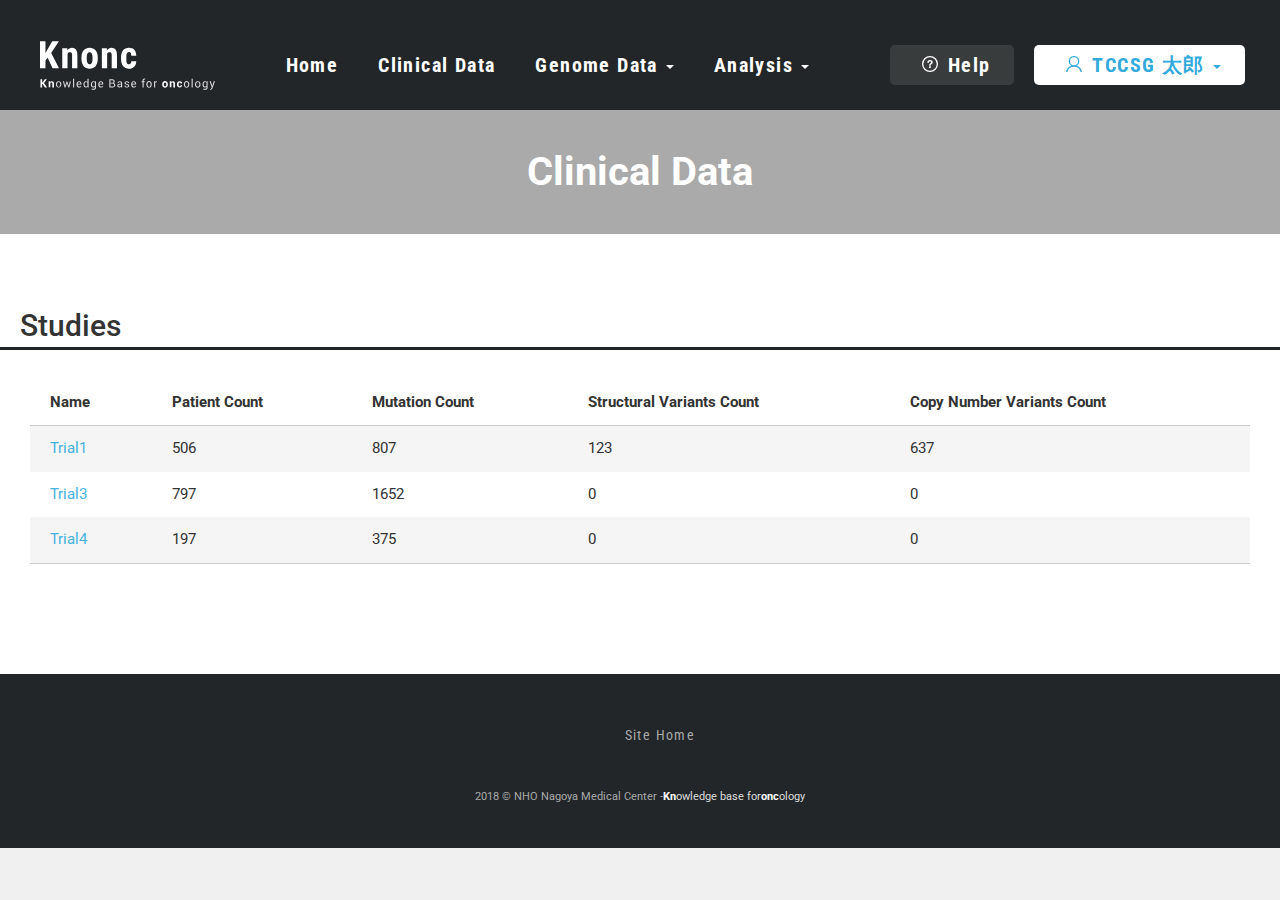
<file: tao/studies.html>
<!doctype html>
<html>
<head>
	<title>Knonc</title>
	<meta name="csrf-param" content="authenticity_token">
	<meta name="csrf-token" content="pPdWOr3sRKweG1ryv/R4Tuz5Z5Q7xYinFjyLNGqsho32UL+IHWcyu1a4U7xcUiP/Lnld8yRoPmt/OUgeEc+4Zg==">
	<link href="https://fonts.googleapis.com/css?family=Roboto" rel="stylesheet">
	<link href="https://fonts.googleapis.com/css?family=Roboto+Condensed" rel="stylesheet">
	<link rel="stylesheet" media="all" href="./packs/application.css">
	<link rel="stylesheet" media="all" href="./packs/style.css">
</head>
<body>
<div class="container container-large">
  <div class="row" id="navbar-row" style="padding-bottom: 70px;">
    <nav class="navbar navbar-default navbar-fixed-top"><a class="site-title" href="/"></a>
      <ul class="nav navbar-nav navbar-left">
        <li><a href="/">Home</a></li>
        <li><a href="/studies">Clinical Data</a></li>
        <li class="dropdown"><a class="dropdown-toggle" data-toggle="dropdown" href="#">Genome Data<span class="caret"></span></a>
          <ul class="dropdown-menu" tabindex="0">
            <li><a href="/variants">Mutations</a></li>
            <li><a href="/protein_paint">Protein Paint</a></li>
            <li><a href="/structural_variants">Structural Variants</a></li>
            <li><a href="/copy_number_variants">Copy Number Variants</a></li>
          </ul>
        </li>
        <li class="dropdown"><a class="dropdown-toggle" data-toggle="dropdown" href="#">Analysis<span class="caret"></span></a>
          <ul class="dropdown-menu" tabindex="0">
            <li><a href="/survival">Survival</a></li>
            <li><a href="/reports">Report</a></li>
          </ul>
        </li>
      </ul>
      <ul class="nav navbar-nav navbar-right">
        <li><a class="button" href="https://docs.google.com/document/d/e/2PACX-1vQng94PRG8KpXBwC-OAyxea-Vsk3j-o7P3_1mbdCtWVW6sx93O7YDiQ3N5pGRVHL__hot7_TZrHFBsh/pub" id="button-help"><span class="icon-help"></span>Help</a></li>
        <li class="dropdown"><a class="button dropdown-toggle" data-toggle="dropdown" href="#" id="button-user"><span class="icon-user"></span>TCCSG 太郎
          <div class="caret"></div>
          </a>
          <ul class="dropdown-menu" tabindex="0">
            <li><a id="sign_out" rel="nofollow" data-method="delete" href="/users/sign_out"><span class="icon-logout"></span>Logout</a></li>
          </ul>
        </li>
      </ul>
    </nav>
  </div>
  <div class="page">
		<div class="row page-header">
			<h1>Clinical Data</h1>
		</div>	
    <div class="row">
      <div class="col-lg-12">
        <h3>Studies</h3>
				<div class="content-inner">
					<table class="table">
						<thead>
							<tr>
								<th>Name</th>
								<th>Patient Count</th>
								<th>Mutation Count</th>
								<th>Structural Variants Count</th>
								<th>Copy Number Variants Count</th>
							</tr>
						</thead>
						<tbody>
							<tr>
								<td><a href="/studies/3/demographics">Trial1</a></td>
								<td>506</td>
								<td>807</td>
								<td>123</td>
								<td>637</td>
							</tr>
							<tr>
								<td><a href="/studies/4/demographics">Trial3</a></td>
								<td>797</td>
								<td>1652</td>
								<td>0</td>
								<td>0</td>
							</tr>
							<tr>
								<td><a href="/studies/1/demographics">Trial4</a></td>
								<td>197</td>
								<td>375</td>
								<td>0</td>
								<td>0</td>
							</tr>
						</tbody>
					</table>
				</div>

      </div>
    </div>
  </div>
  <div class="row" id="footer">
    <nav class="nav-footer">
      <ul class="navbar-nav navbar-left">
        <li><a href="/">Site Home</a></li>
      </ul>
    </nav>
    <div class="copyright">
      <p>2018 © NHO Nagoya Medical Center -<span class="brand-prefix">Kn</span><span class="brand-name">owledge base for</span><span class="brand-prefix">onc</span><span class="brand-name">ology</span></p>
    </div>
  </div>
</div>
<script src="./packs/application.js"></script>
</body>
</html>
</file>
<file: packs/overview-cb4b366f78fbe07c8609127e97d09f62.css>
.axis text{font:10px sans-serif}.axis line,.axis path{fill:none;stroke:#000;shape-rendering:crispEdges}div.tooltip{position:absolute;text-align:center;width:100px;padding:2px;font:12px sans-serif;background:#b0c4de;border:0;border-radius:8px}.axis--x path{display:none}.legend_color_large{width:3em;height:1em;display:inline-block;margin-left:8px;margin-right:10px;vertical-align:middle}
/*# sourceMappingURL=overview-cb4b366f78fbe07c8609127e97d09f62.css.map*/
</file>
<file: packs/style.css>
@charset "utf-8";
/* CSS Document */

body {
	font-family: 'Roboto', sans-serif;
	font-size: 15px;
	background-color: #F0F0F0;
}
.container {
	width: 100%;
	padding: 0;
}
.inner {
	width: 100%;
	max-width: 1400px;
	margin: 0 auto;
}
h1,
.h1 {
	font-size: 30px;
}
a {
	color: inherit;
}
a:focus,
a:hover
 {
	color: inherit;
	text-decoration: none;
}
.row {
	padding-left: 40px;
	padding-right: 40px;
	margin: 0;
}
.title {
	font-family: 'Roboto Condensed', sans-serif;
	font-weight: bold;
}
.button {
	-moz-appearance: none;
	-webkit-appearance: none;
	box-sizing: border-box;
	align-items: center;
	border: 1px solid #d9d9d9;
	display: inline-flex;
	justify-content: flex-start;
	vertical-align: top;
	border-radius: 5px;
	-webkit-touch-callout: none;
	-webkit-user-select: none;
	-moz-user-select: none;
	-ms-user-select: none;
	user-select: none;
	cursor: pointer;
	justify-content: center;
	text-align: center;
	padding: 0.7em 3em;
	white-space: nowrap;
	font-weight: bold;
}

nav {
	font-family: 'Roboto Condensed', sans-serif;
	font-weight: bold;
	font-size: 20px;
	letter-spacing: 0.07em;
}
.nav>li>a {
	padding: 10px 20px;
}
#navbar-row {
	padding-top: 40px;
	padding-bottom: 0 !important;
	background-color: #232628;
}
.navbar-default {
	background-color: #232628;
	border: none;
	display: -webkit-box;
	display: -webkit-flex;
	display: -ms-flexbox;
	display: flex;
	-webkit-flex-wrap: nowrap;
	-ms-flex-wrap: nowrap;
	flex-wrap: nowrap;
	position: relative;
	text-align: center;
	z-index: 2;
}
.navbar-default .navbar-brand,
.navbar-default span,
.navbar-default .navbar-brand:focus, .navbar-default .navbar-brand:hover,
.navbar-default .navbar-nav>li>a, .navbar-default .navbar-text,
.navbar-default .navbar-nav>li>a:focus, .navbar-default .navbar-nav>li>a:hover {
	color: #FFF;
}
.site-title,
.navbar-nav {
	display: -webkit-box;
	display: -webkit-flex;
	display: -ms-flexbox;
	display: flex;
	-webkit-box-pack: start;
	-webkit-justify-content: flex-start;
	-ms-flex-pack: start;
	justify-content: flex-start;
	-webkit-align-self: center;
	-ms-flex-item-align: center;
	align-self: center;
	-webkit-box-flex: 1;
	-webkit-flex: 1;
	-ms-flex: 1;
	flex: 1;
}
.site-title {
	flex-flow: column nowrap;
	text-align: left;
}
.site-title .navbar-brand {
	float: none;
	font-size: 40px;
	padding: 0;
	line-height: inherit;
}
.site-title span {
	font-size: 12px;
	font-weight: normal;
}
.navbar-left {
	float: none !important;
	-webkit-box-pack: center;
	-webkit-justify-content: center;
	-ms-flex-pack: center;
	justify-content: center;
	flex-basis: 40%;
}
.navbar-left li a:hover {
	opacity: 0.7;
}
.navbar-right {
	float: none !important;
	-webkit-box-pack: end;
	-webkit-justify-content: flex-end;
	-ms-flex-pack: end;
	justify-content: flex-end;
}
.navbar-right > li {
	margin: 0 0.5em;
}
.navbar-right .icon-help:before,
.navbar-right .icon-user:before {
	display: inline-block;
	text-decoration: inherit;
	width: .8em;
	line-height: 1em;
	text-align: center;
	font-variant: normal;
	text-transform: none;
	margin-right: .5em;
	-webkit-font-smoothing: antialiased;
	-moz-osx-font-smoothing: grayscale;
}
.navbar-right .icon-help:before {
	content: url(../images/icon_help.svg);
}
.navbar-right .icon-user:before {
	content: url(../images/icon_user.svg);
}
.navbar-right .button {
	padding-left: 24px;
	padding-right: 24px;
}
.navbar-right #button-help {
	background-color: rgba(255,255,255,0.1);
	border: none;
}
.navbar-right #button-help:hover {
	background-color: rgba(255,255,255,0.25);
}
.navbar-right #button-user {
	background-color: rgba(255,255,255,1.0);
	border: none;
	color: #32AADC;
}
.navbar-right #button-user:hover {
	opacity: 0.7;
}
#pickup-row {
	padding-top: 30px;
	background-color: #232628;
}
#pickup-row-inner {
	transform: translateY(24px);
	margin-top: -8px;
	display: -webkit-box;
	display: -webkit-flex;
	display: -ms-flexbox;
	display: flex;
	-webkit-box-orient: vertical;
	-webkit-box-direction: normal;
	-webkit-flex-direction: column;
	-ms-flex-direction: column;
	flex-direction: column;
	-webkit-box-pack: center;
	-webkit-justify-content: center;
	-ms-flex-pack: center;
	justify-content: center;
	-webkit-box-align: center;
	-webkit-align-items: center;
	-ms-flex-align: center;
	align-items: center;
}
.columns {
	display: flex;
	flex-wrap: wrap;
	max-width: 1400px;
}
.column {
	width: 33.333%;
	padding: 4px 8px;
}
.card {
	box-shadow: 0 4px 16px 0 rgba(0,0,0,0.2);
	color: #FFF;
	text-align: center;
	border-radius: 3px;
	
}
.card:hover {
	transform: translate3d(0, -3px, 0);
}
#card-about {
	background-color: #32AADC;
}
#card-anayze {
	background-color: #FFB437;
}
#card-database {
	background-color: #DC5046;
}
.card-content {
	padding: 50px;
}
.jc-icon {
	margin-bottom: 50px;
}
.jc-icon img {
	width: 80px;
	height: 80px;
}
.jc-desc {
	display: -webkit-box;
	overflow: hidden;
	-webkit-line-clamp: 4;
	-webkit-box-orient: vertical;
	height: 80px;
	text-align: left;
	margin-top: 35px;
}
.jc-action {
	margin-top: 55px;
}
.jc-action .button {
	border: 2px solid #FFF;
}

#main {
	padding: 180px 0 150px;
}
#main .column {
	text-align: center;
	position: relative;
}
#main .column p.title {
	margin-bottom: 30px;
}
#main .column .desc {
	text-align: left;
	margin-bottom: 50px;
	padding: 0 50px;
}
#main .column .col-lg-6,
#main .column .col-lg-9 {
	width: 100%;
	float: none;
	padding: 0;
}
#main .column .col-lg-6 p,
#main .column .col-lg-9 p{
	padding: 130px 0;
	background-color: #CCC;
}
#main .column .col-lg-6 label {
	font-weight: lighter;
}
#main .column .col-lg-6 #disease-patients-legend {
	text-align: left;
	margin-top: 50px;
	padding: 0 50px;
}
#main .column .stat {
	width: 100%;
	padding: 45px;
}
#main .column .stat ul {
	margin: 0;
	padding: 0;
}
#main .column .stat ul li {
	list-style: none;
	font-size: 30px;
	margin-bottom: 25px;
	float: none;
	clear: both;
}
#main .column .stat ul li:last-child {
	margin-bottom: 0;
}

#main .column .stat ul li .name {
	display: block;
	font-size: 13px;
	font-weight: lighter;
}
#main .column .stat-left ul li {
	text-align: left;
}
#main .column .stat-left ul li img {
	width: 45px;
	height: 45px;
	float: left;
	margin-right: 30px;
}

#main .column .stat-right ul li {
	text-align: right;
}
#main .column .stat-right ul li img {
	width: 45px;
	height: 45px;
	float: right;
	margin-left: 30px;
}
#main .column .stat-left {
	padding-left: 90px;
	margin-bottom: 20px;
	background: #FFF;
	background:
		-webkit-linear-gradient(20deg, transparent 40px, #FFF 10px),
		-webkit-linear-gradient(180deg, transparent 40px, #FFF 10px),
		-webkit-linear-gradient(180deg, transparent 40px, #FFF 10px),
		-webkit-linear-gradient(340deg, transparent 40px, #FFF 10px);
	background:
		-moz-linear-gradient(20deg, transparent 40px, #FFF 10px),
		-moz-linear-gradient(180deg, transparent 40px, #FFF 10px),
		-moz-linear-gradient(180deg, transparent 40px, #FFF 10px),
		-moz-linear-gradient(340deg, transparent 40px, #FFF 10px);
	background:
		-o-linear-gradient(20deg, transparent 40px, #FFF 10px),
		-o-linear-gradient(180deg, transparent 40px, #FFF 10px),
		-o-linear-gradient(180deg, transparent 40px, #FFF 10px),
		-o-linear-gradient(340deg, transparent 40px, #FFF 10px);
	background:
		-ms-linear-gradient(20deg, transparent 40px, #FFF 10px),
		-ms-linear-gradient(180deg, transparent 40px, #FFF 10px),
		-ms-linear-gradient(180deg, transparent 40px, #FFF 10px),
		-ms-linear-gradient(340deg, transparent 40px, #FFF 10px);
	background-position: bottom left, bottom right, top right, top left;
	background-size: 51% 51%;
	background-repeat: no-repeat;	
}

#main .column .stat-right {
	padding-right: 70px;
	background: #FFF;
	background:
		-webkit-linear-gradient(0deg, transparent 40px, #FFF 10px),
		-webkit-linear-gradient(170deg, transparent 40px, #FFF 10px),
		-webkit-linear-gradient(190deg, transparent 40px, #FFF 10px),
		-webkit-linear-gradient(0deg, transparent 40px, #FFF 10px);
	background:
		-moz-linear-gradient(0deg, transparent 40px, #FFF 10px),
		-moz-linear-gradient(170deg, transparent 40px, #FFF 10px),
		-moz-linear-gradient(190deg, transparent 40px, #FFF 10px),
		-moz-linear-gradient(0deg, transparent 40px, #FFF 10px);
	background:
		-o-linear-gradient(0deg, transparent 40px, #FFF 10px),
		-o-linear-gradient(170deg, transparent 40px, #FFF 10px),
		-o-linear-gradient(190deg, transparent 40px, #FFF 10px),
		-o-linear-gradient(0deg, transparent 40px, #FFF 10px);
	background:
		-ms-linear-gradient(0deg, transparent 40px, #FFF 10px),
		-ms-linear-gradient(170deg, transparent 40px, #FFF 10px),
		-ms-linear-gradient(190deg, transparent 40px, #FFF 10px),
		-ms-linear-gradient(0deg, transparent 40px, #FFF 10px);
	background-position: bottom left, bottom right, top right, top left;
	background-size: 51% 51%;
	background-repeat: no-repeat;	
}
#main .column .button {
	position: absolute;
	bottom: 0;
	right: 0;
	background-color: #FFF;
	border: none;
	color: #32AADC;
}
#main .column .button:hover {
	color: #666;
}
#footer {
	text-align: center;
	color: #aaa;
	background-color: #232628;
}
.nav-footer {
	padding: 40px 0;
}
.nav-footer li {
	list-style: none;
}
.nav-footer li a {
	font-weight: normal;
	font-size: 14px;
	padding-left: 1em;
	padding-right: 1em;
}
.copyright {
	font-size: 11px;
	margin-bottom: 40px;
}
.copyright p {
	margin-bottom: 0;
	line-height: 2.6em;
}

/*-------------------------------------------*/
/*	IE用ハック
/*-------------------------------------------*/

@media all and (-ms-high-contrast:none) {
	.navbar-right .icon-help:before {
		content: "";
	}
	.navbar-right .icon-user:before {
		content: "";
	}
	.navbar-right #button-help {
		background: url(../images/icon_help.svg) no-repeat left top;
		background-color: rgba(255,255,255,0.1);
		background-position: left center;
		background-size: 40%;
	}
	.navbar-right #button-user {
		background: url(../images/icon_user.svg) no-repeat left top;
		background-color: #FFF;
		background-position: left center;
		background-size: 40%;
	}
		
}

@media (max-width: 1200px){
	.inner {
		max-width: 1170px;
	}
}
</file>
<file: tao/packs/style.css>
@charset "utf-8";
/* CSS Document */

body {
	font-family: 'Roboto', sans-serif;
	font-size: 15px;
	background-color: #F0F0F0;
}
.container {
	width: 100%;
	padding: 0;
}
.inner {
	width: 100%;
	max-width: 1214px;
	margin: 0 auto;
}
h1,
.h1 {
	font-size: 30px;
}
a {
	color: inherit;
}
a:focus,
a:hover
 {
	color: inherit;
	text-decoration: none;
}
th a,
td a {
	color: #45B2DF;
}
.row {
	padding-left: 40px;
	padding-right: 40px;
	margin: 0;
}
.title {
	font-family: 'Roboto Condensed', sans-serif;
	font-weight: bold;
}
.button {
	-moz-appearance: none;
	-webkit-appearance: none;
	box-sizing: border-box;
	align-items: center;
	border: 1px solid #d9d9d9;
	display: inline-flex;
	justify-content: flex-start;
	vertical-align: top;
	border-radius: 5px;
	-webkit-touch-callout: none;
	-webkit-user-select: none;
	-moz-user-select: none;
	-ms-user-select: none;
	user-select: none;
	cursor: pointer;
	justify-content: center;
	text-align: center;
	padding: 0.7em 3em;
	white-space: nowrap;
	font-weight: bold;
}

/*-------------------------------------------*/
/*	Header
/*-------------------------------------------*/
nav {
	font-family: 'Roboto Condensed', sans-serif;
	font-weight: bold;
	font-size: 20px;
	letter-spacing: 0.07em;
}
.nav>li>a {
	padding: 10px 20px;
}
#navbar-row {
	padding: 40px 40px 0 40px !important;
	background-color: #232628;
}
.navbar-default {
	background-color: #232628;
	border: none;
	display: -webkit-box;
	display: -webkit-flex;
	display: -ms-flexbox;
	display: flex;
	-webkit-flex-wrap: nowrap;
	-ms-flex-wrap: nowrap;
	flex-wrap: nowrap;
	position: relative;
	text-align: center;
	z-index: 2;
}
.navbar-default .navbar-brand,
.navbar-default span,
.navbar-default .navbar-brand:focus, .navbar-default .navbar-brand:hover,
.navbar-default .navbar-nav>li>a, .navbar-default .navbar-text,
.navbar-default .navbar-nav>li>a:focus, .navbar-default .navbar-nav>li>a:hover {
	color: #FFF;
}
.navbar-default span {
	margin-left: 8px;
}
.navbar-nav {
	display: -webkit-box;
	display: -webkit-flex;
	display: -ms-flexbox;
	display: flex;
	-webkit-box-pack: start;
	-webkit-justify-content: flex-start;
	-ms-flex-pack: start;
	justify-content: flex-start;
	-webkit-align-self: center;
	-ms-flex-item-align: center;
	align-self: center;
	-webkit-box-flex: 1;
	-webkit-flex: 1;
	-ms-flex: 1;
	flex: 1;
}
.site-title {
  flex: none;
}
.site-title:before {
	display: block;
	content: "";
	width: 175px;
	height: 50px;
	background: url(../images/logo_nav-brand.svg) no-repeat left center;
	background-size: contain;
}
.navbar-left {
	float: none !important;
	-webkit-box-pack: center;
	-webkit-justify-content: center;
	-ms-flex-pack: center;
	justify-content: center;
	flex-basis: 40%;
}
.navbar-left li a:hover {
	opacity: 0.7;
}
.navbar-right {
	float: none !important;
	-webkit-box-pack: end;
	-webkit-justify-content: flex-end;
	-ms-flex-pack: end;
	justify-content: flex-end;
}
.navbar-right > li {
	margin: 0 0.5em;
}
.navbar-right .icon-help:before,
.navbar-right .icon-user:before {
	display: inline-block;
	text-decoration: inherit;
	width: .8em;
	line-height: 1em;
	text-align: center;
	font-variant: normal;
	text-transform: none;
	margin-right: .5em;
	-webkit-font-smoothing: antialiased;
	-moz-osx-font-smoothing: grayscale;
}
.navbar-right .icon-help:before {
	content: url(../images/icon_help.svg);
}
.navbar-right .icon-user:before {
	content: url(../images/icon_user.svg);
}
.navbar-right .button {
	padding-left: 24px;
	padding-right: 24px;
}
.navbar-right #button-help {
	background-color: rgba(255,255,255,0.1);
	border: none;
}
.navbar-right #button-help:hover {
	background-color: rgba(255,255,255,0.25);
}
.navbar-right #button-user {
	background-color: rgba(255,255,255,1.0);
	border: none;
	color: #32AADC;
}
.navbar-right #button-user:hover {
	opacity: 0.7;
}
.navbar-default .navbar-nav > .open > a,
.navbar-default .navbar-nav > .open > a:focus,
.navbar-default .navbar-nav > .open > a:hover {
	color: #fff;
	background-color: inherit;
}
.dropdown-menu {
	border: none;
}
.navbar-nav > li > .dropdown-menu {
	margin-top: 18px;
	padding: 20px 5px;
	border-radius: 3px;
}
.navbar-nav > li > .dropdown-menu:before {
	content: "";
	display: block;
	position: absolute;
	width: 21px;
	height: 11px;
	top: 0;
	left: 50%;
	margin-top: -10px;
	margin-left: -10.5px;
	background: url(../images/bg_nav-arrow.png) no-repeat left top;
	background-size: contain;
}
.dropdown-menu > li > a {
	font-weight: bold;
}

.navbar-right .open #button-user {
	border-bottom-left-radius: 0;
	border-bottom-right-radius: 0;
}
.navbar-right > li > .dropdown-menu {
	width: 100%;
	padding: 0;
	border: none;
	margin-top: 0;
	border-top-right-radius: 0;
	border-top-left-radius: 0;
	border-bottom-left-radius: 5px;
	border-bottom-right-radius: 5px;
}
.navbar-right .dropdown-menu > li > a {
	margin-bottom: 8px;
	padding-left: 24px;
	padding-right: 24px;
	font-size: 20px;
	font-weight: bold;
	color: #aaa;
}
.navbar-right .dropdown-menu > li > a:focus,
.navbar-right .dropdown-menu > li > a:hover {
	border-bottom-left-radius: 5px;
	border-bottom-right-radius: 5px;
}
.navbar-right .icon-logout:before {
	display: inline-block;
	text-decoration: inherit;
	width: .8em;
	line-height: 1em;
	text-align: center;
	-webkit-font-feature-settings: normal;
	font-feature-settings: normal;
	font-variant: normal;
	text-transform: none;
	margin-right: .5em;
	-webkit-font-smoothing: antialiased;
	-moz-osx-font-smoothing: grayscale;
	content: url(../images/icon_logout.svg);
}

#footer {
	text-align: center;
	color: #aaa;
	background-color: #232628;
}
.nav-footer {
	padding: 45px 0 40px;
}
.nav-footer li {
	list-style: none;
}
.nav-footer li a {
	font-weight: normal;
	font-size: 14px;
	padding-left: 1em;
	padding-right: 1em;
}
.brand-prefix {
  color: #FFFFFF;
  font-weight: bold;
}
.brand-name {
  color: #DCDDDD;
}
.copyright {
	font-size: 11px;
	margin-bottom: 40px;
}
.copyright p {
	margin-bottom: 0;
	line-height: 1.85em;
}

/*-------------------------------------------*/
/*	Page common
/*-------------------------------------------*/
.page {
  background: #fff;
  padding-bottom: 80px;
}
.page .row {
	padding: 0;
	background: #fff;
}
.btn {
	border: none;
	border-radius: 0;
}
.btn.active, .btn:active {
	box-shadow: none;
}
input[type="button"],
button#refresh,
#dw_btn,
.btn-group .btn {
	margin-left: 20px;
	padding: 4px 1.6em;
	font-size: 14px;
	color: #008BC2;
	border: 1px solid #ccc;
	border-radius: 4px;
	background-color: #fff;
}
#dw_btn {
	margin-top: 0 !important;
}
.reset_btn {
	text-align: center;
}
.reset_btn input,
#dw_btn {
	margin: 0 30px;
	padding: 8px 55px;
	font-size: 16px;
}
.btn-default.active {
	color: #444;
	background: #eee;
}
.page-header {
	width: 100%;
	padding: 40px 0;
	border-bottom: 0;
	text-align: center;
	background: #aaa !important;
}
.page-header h1 {
	margin: 0;
	padding: 40px 0;
	font-family: 'Roboto', sans-serif;
	font-size: 40px;
	font-weight: bold;
	color: #fff;
}
.row.head-row {
	padding: 0;
	background: #ddd;
}
.head-row .nav-tabs {
	border-bottom: none;
}
.head-row .btn-default,
.head-row .nav-tabs>li>a {
	width: 180px;
	margin: 0;
	padding-top: 10px;
	padding-bottom: 10px;
	text-align: center;
	color: #00B259;
	border: none;
	border-radius: 0;
	background: #ddd;
}
.head-row .btn-default:active,
.head-row .btn-default:hover,
.head-row .open > .btn-default.dropdown-toggle,
.head-row .nav-tabs>li>a:active,
.head-row .nav-tabs>li>a:hover {
	color: #00B259;
	background: #eee;
}
.head-row .btn-default.active,
.head-row .nav-tabs > li.active > a{
	color: #444;
	border: none;
	background: #fff;
}
.head-row .nav-tabs > li.active > a:focus,
.head-row .nav-tabs > li.active > a:hover {
	background: #eee;
}
.head-row .btn-default:active.focus,
.head-row .btn-default:active:focus,
.head-row .btn-default:active:hover,
.head-row .open>.btn-default.dropdown-toggle.focus,
.head-row .open>.btn-default.dropdown-toggle:focus,
.head-row .open>.btn-default.dropdown-toggle:hover {
	color: #00B259;
	background: #ddd;
}
.head-row .btn-default.active.focus,
.head-row .btn-default.active:focus,
.head-row .btn-default.active:hover {
	color: #444;
	background: #eee;
}
input {
	padding: 4px 8px;
	border: 1px solid #ccc;
}
.col-lg-1, .col-lg-2, .col-lg-3, .col-lg-4, .col-lg-5, .col-lg-6, .col-lg-7, .col-lg-8, .col-lg-9, .col-lg-10, .col-lg-11, .col-lg-12, .col-md-1, .col-md-2, .col-md-3, .col-md-4, .col-md-5, .col-md-6, .col-md-7, .col-md-8, .col-md-9, .col-md-10, .col-md-11, .col-md-12, .col-sm-1, .col-sm-2, .col-sm-3, .col-sm-4, .col-sm-5, .col-sm-6, .col-sm-7, .col-sm-8, .col-sm-9, .col-sm-10, .col-sm-11, .col-sm-12, .col-xs-1, .col-xs-2, .col-xs-3, .col-xs-4, .col-xs-5, .col-xs-6, .col-xs-7, .col-xs-8, .col-xs-9, .col-xs-10, .col-xs-11, .col-xs-12 {
	padding-right: 0;
	padding-left: 0;
}
.content-inner {
	padding: 0 30px;
	margin-bottom: 30px;
}
.content-inner > div,
.content-inner > div > div {
	margin-bottom: 40px;
}
.page h3 {
	margin-top: 70px;
	margin-bottom: 30px;
	padding: 5px 20px;
	font-family: 'Roboto', sans-serif;
	font-size: 30px;
	border-bottom: 3px solid #232628;
}
.page h4 {
	margin: 0;
	padding: 10px 16px;
	font-family: 'Roboto', sans-serif;
	font-size: 26px;
	color: #fff;
	background: #232628;
}
.table {
	border-bottom: 1px solid #ccc;
}
.table > thead > tr > th {
	border-bottom: 1px solid #ccc;
}
.table tr th,
.table tr td {
	padding: 12px 20px !important;
}
.table tbody tr:nth-child(odd) {
	background: #f5f5f5;
}
.table > tbody > tr > td,
.table > tbody > tr > th,
.table > tfoot > tr > td,
.table > tfoot > tr > th,
.table > thead > tr > td,
.table > thead > tr > th {
	border-top: none;
}
.dataTable-top {
	margin-bottom: 0 !important;
	padding: 0 16px;
	background: #aaa;
}
.dataTable-info {
	margin: 14.6px 0;
	color: #fff;
}
.dataTable-dropdown {
	float: right;
	margin: 10px 0;
}
.dataTable-dropdown label {
	margin: 0;
	color: #fff;
}
.dataTable-dropdown label select {
	height: 30px;
	color: #333;
	font-size: 13px;
}
.dataTable-search {
	margin: 10px 20px 10px 0;
}
.dataTable-search .dataTable-input {
	height: 30px;
}
.dataTable-search .dataTable-input::placeholder {
	color: #ccc;
}
.dataTable-wrapper.no-footer .dataTable-container {
	border-bottom: 1px solid #ccc;
}
.dataTable-table tbody tr:nth-child(odd) {
	background: #f5f5f5;
}
.dataTable-table tr th,
.dataTable-table tr td {
	padding: 12px 20px !important;
}
.dataTable-bottom {
	padding: 16px 0;
}
.dataTable-sorter:before {
	top: 12px;
}
.dataTables-empty {
	text-align: left;
	color: red;
}

.col-lg-1,
.col-lg-2,
.col-lg-3,
.col-lg-4,
.col-lg-5,
.col-lg-6,
.col-lg-7,
.col-lg-8,
.col-lg-9,
.col-lg-10,
.col-lg-11,
.col-lg-12	{
	float: none;
}

.dataTable-pagination .pager {
	margin: 0 15px;
}
.dataTable-pagination .pager:first-child {
	margin-left: 0;
}
.dataTable-pagination .pager:last-child {
	margin-right: 0;
}
.dataTable-pagination a {
	width: 30px;
	height: 30px;
	margin-left: 10px;
	padding: 0;
	text-align: center;
	line-height: 30px;
	font-weight: normal;
	color: #00B259;
	border: 1px solid #ccc;
	border-radius: 4px;
}
.dataTable-pagination .active a,
.dataTable-pagination .active a:focus,
.dataTable-pagination .active a:hover {
	background-color: #eee;
	color: inherit;
}
.dataTable-pagination .pager a {
	font-weight: normal; 
	font-size: 20px;
	line-height: 25px;
}
.dataTable-pagination li.ellipsis a {
	border: none;
	color: inherit;
	line-height: 20px;
}

/* tabletype_2colsの親要素には.table_rowクラスを付与する*/
.table_row {
	display: flex;
}
dl,
dt,
dd {
  box-sizing: border-box;
	margin: 0;
}
.tabletype_2cols {
  background: #eee;
  border-right: 1px solid #ccc;
  border-bottom: 1px solid #ccc;
  border-left: 1px solid #ccc;
}
.tabletype_2cols dt,
.tabletype_2cols dd {
  border-top: 1px solid #ccc;
}
.tabletype_2cols dt {
  width: 28.5%;
  float: left;
	padding: 14.3px 20px;
}
.tabletype_2cols dd {
  background: #fff;
  margin-left: 28.5%;
  padding: 12px 20px 0 20px;
  border-left: 1px solid #ccc;
}
.tabletype_2cols dd:after {
  content: '';
  display: block;
  clear: both;
}

#tabs {
	margin-bottom: 60px;
}
#tabs .nav-tabs {
	border-bottom: none;
}
#tabs .nav-tabs > li {
	margin: 0;
	border: 2px solid #eee;
	border-left: none;
}
#tabs .nav-tabs > li:first-child {
	border-left: 2px solid #eee;
}
#tabs .nav-tabs > li > a {
	margin: 0;
	padding: 13.8px 40px;
	border: none;
	border-radius: 0;
	font-size: 16px;
	color: #00B359;
}
#tabs .nav-tabs > li.active > a,
#tabs .nav-tabs > li.active > a:focus,
#tabs .nav-tabs > li.active > a:hover {
	color: #444;
	font-weight: bold;
	background-color: #eee;
	border: none;
	cursor: default;
}
#tabs .tab-content {
	padding: 50px 50px 20px 50px;
	background: #eee;
}
#tabs .tab-content .tab-pane .table {
	margin-bottom: 30px;
}
#tabs .tab-content .tab-pane .table tbody tr {
	border-bottom: 2px solid #eee;
	background: #fff !important;
}
#tabs .tab-content .tab-pane .table-vertical-col tbody tr td:first-of-type {
	width: 350px;
}

#kari {
	padding: 100px 0;
	text-align: center;
	background: #eee;
}
#kari p {
	width: 100%;
}

/*-------------------------------------------*/
/*	IE用ハック
/*-------------------------------------------*/

@media all and (-ms-high-contrast:none) {
	.navbar-right .icon-help:before {
		content: "";
	}
	.navbar-right .icon-user:before {
		content: "";
	}
	.navbar-right #button-help {
		background: url(../images/icon_help.svg) no-repeat left top;
		background-color: rgba(255,255,255,0.1);
		background-position: left center;
		background-size: 40%;
	}
	.navbar-right #button-user {
		background: url(../images/icon_user.svg) no-repeat left top;
		background-color: #FFF;
		background-position: left center;
		background-size: 40%;
	}

}

@media (max-width: 1200px){
	.inner {
		max-width: 1170px;
	}
}
</file>
<file: tao/packs/protein_paint.css>
div.tooltip {
	position: absolute;
	text-align: left;
	padding: 2px;
	font: 12px sans-serif;
	background: #b0c4de;
	border: 0;
	border-radius: 8px
}
.mutation-count {
	width: 50px
}
.display-mode {
	font-weight: 700;
	margin-bottom: 10px
}
.panel-body {
	padding-bottom: unset
}
#protein-paint-legend {
	text-align: center;
	margin-top: 15px;
	margin-bottom: 30px
}
#frame-display-mode-group {
	margin-left: 25px
}

#select_gene_name {
	width: 100%;
	margin: 48px 0;
}
#select_gene_name input#gene {
	display: inline-block;
	max-width: 480px;
}

#protein-paint > h3 {
	margin-top: 0;
}
.btn-group > .btn {
	margin-left: 15px !important;
	margin-right: 15px !important;
	padding: 8px 45px;
}
.btn-group > .btn:first-child:not(:last-child):not(.dropdown-toggle) {
	border-bottom-right-radius: 4px;
	border-top-right-radius: 4px;
}
.btn-group > .btn:last-child:not(:first-child),
.btn-group > .dropdown-toggle:not(:first-child) {
	border-bottom-left-radius: 4px;
	border-top-left-radius: 4px; 
}

.display-mode {
	float: left;
	width: 38%;
	margin: 0;
}
#protein-paint-legend {
	float: left;
	width: 62%;
	margin: 0;
	font-size: 0.9em;
}

.content-inner > .row > .col-lg-6 {
	width: 100%;
}
.panel-default {
	display: flex;
	width: 100%;
	border: none;
	box-shadow: none;
}
.panel-heading {
	width: 200px;
	padding: 30px 55px;
	color: #fff !important;
	border: 1px solid #45B2DF !important;
	border-radius: 0;
	background-color: #45B2DF !important;
}
.panel-heading#cosmic {
	border: 1px solid #DF5F56 !important;
	background-color: #DF5F56 !important;
}
.panel-body {
	display: flex;
	width: 100%;
	align-items: center;
	padding: 0;
	border-top: 1px solid #ccc;
	border-bottom: 1px solid #ccc;
}
.panel-body .form-inline {
	display: flex;
}
.panel-body .form-inline dl {
	display: flex;
	align-items: center;
	padding-left: 80px;
}
.panel-body .form-inline dt {
	padding-right: 1em;
	font-weight: normal;
}
.panel-body .form-inline input {
	width: 180px;
}
.dl-horizontal dt {
	float: none;
	width: auto;
	text-align: left;
}
.dl-horizontal dd {
	margin-left: 0;
}
/*# sourceMappingURL=protein_paint-0852048b25d7585174165cb7f819775b.css.map*/
</file>
<file: tao/packs/reports.css>
div.tooltip {
    position: absolute;
    text-align: left;
    padding: 2px;
    font: 12px sans-serif;
    background: lightsteelblue;
    border: 0px;
    border-radius: 8px;
}
#query-input,
#query-paste,
#query-paste-genomon {
	float: none;
	margin: 0 auto;
	padding-top: 50px;
	padding-bottom: 50px;
}
#query-paste,
#query-paste-genomon {
	max-width: 680px;
}
#query-input table tr th, #query-input table tr td,
#query-paste dl dt, #query-paste dl dd,
#query-paste-genomon dl dt, #query-paste-genomon dl dd {
	padding: 19.8px 20px;
}
#query-input table tbody tr:nth-child(odd),
#query-paste dl dd:nth-child(even),
#query-paste-genomon dl dd:nth-child(even) {
	background: #f5f5f5;
}
#query-paste dl,
#query-paste-genomon dl {
	border-bottom: 1px solid #ddd;
}
#query-paste dl dd,
#query-paste-genomon dl dd {
	border-top: 1px solid #ddd;
}
#query-input input {
	width: 280px;
}
#query-paste textarea,
#query-paste-genomon textarea{
	resize: none;
	width: 100%;
	padding: 0.5em 0.8em;
	border: 1px solid #ccc;
}
#query-input .row,
#query-paste .row,
#query-paste-genomon .row {
	margin-top: 30px !important;
	text-align: center;
}
#add-genes,
#generate-by-input,
#generate-by-paste,
#generate-by-paste-genomon {
	width: 150px;
	margin: 0 15px;
	padding-top: 10.4px;
	padding-bottom: 10.4px;
	border: 1px solid #ccc;
	border-radius: 5px;
}
#protein-paint {
	width: 100%;
	max-width: 1400px;
	margin: 0 auto 70px auto !important;
}
#protein-paint > div {
	width: 100%;
}
.knonc-mutation-count-detail {
	padding: 3px 10px;
	color: #fff;
}
.knonc-mutation-count-detail-0 {
	float: left;
}
.knonc-mutation-count-detail-1,
.knonc-mutation-count-detail-2,
.knonc-mutation-count-detail-3 {
	position: relative;
	padding: 0 22px 0 15px;
	float: right;
}
.knonc-mutation-count-detail-3 {
	padding-right: 10px;
}
.knonc-mutation-count-detail-1:after,
.knonc-mutation-count-detail-2:after {
	position: absolute;
	top: 0;
	right: 0;
	content: "/";
	display: block;
}
.knonc-mutation-count-title {
	position: relative;
	text-align: center;
}
.knonc-mutation-count-title h4 {
	position: absolute;
	top: 0;
	left: 0;
	padding: 3.5px 5px;
	font-size: 26px;
	font-weight: bold;
	background: #fff;
}
.knonc-mutation-count-title > div {
	display: inline-block;
	padding: 4.4px 64px;
	font-size: 18px;
	font-weight: bold;
	color: #FC0D1B;
}
.col-lg-6.knonc .knonc-mutation-count-title h4 {
	color: #45B2DF;
}
.col-lg-6.cosmic .knonc-mutation-count-title h4 {
	color: #DF5F56;
}
.col-lg-6.knonc .knonc-mutation-count-title > div {
	border: 1px solid #45B2DF;
	border-top: none;
}
.col-lg-6.cosmic .knonc-mutation-count-title > div {
	border: 1px solid #DF5F56;
	border-bottom: none;
}
.col-lg-6.knonc .knonc-mutation-count-detail {
	background: #45B2DF;
}
.col-lg-6.cosmic .knonc-mutation-count-detail {
	background: #DF5F56;
}
</file>
